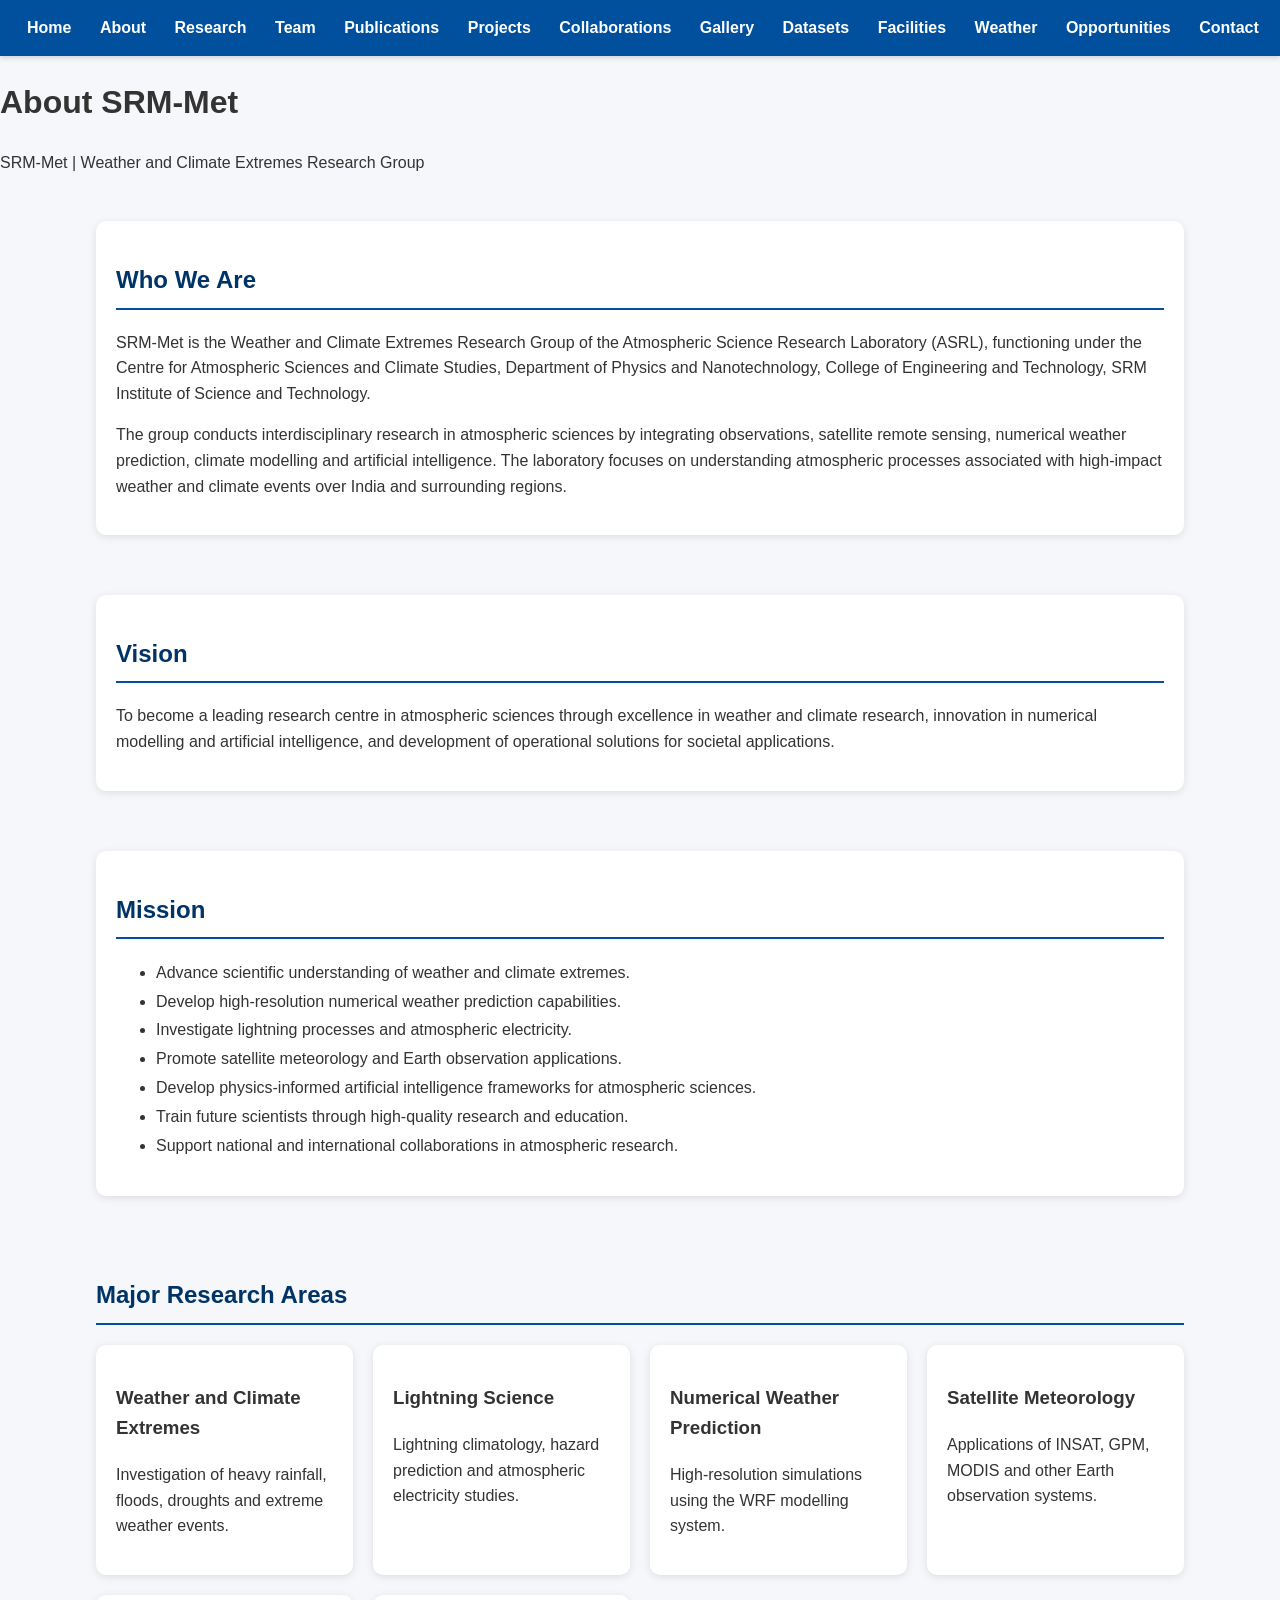
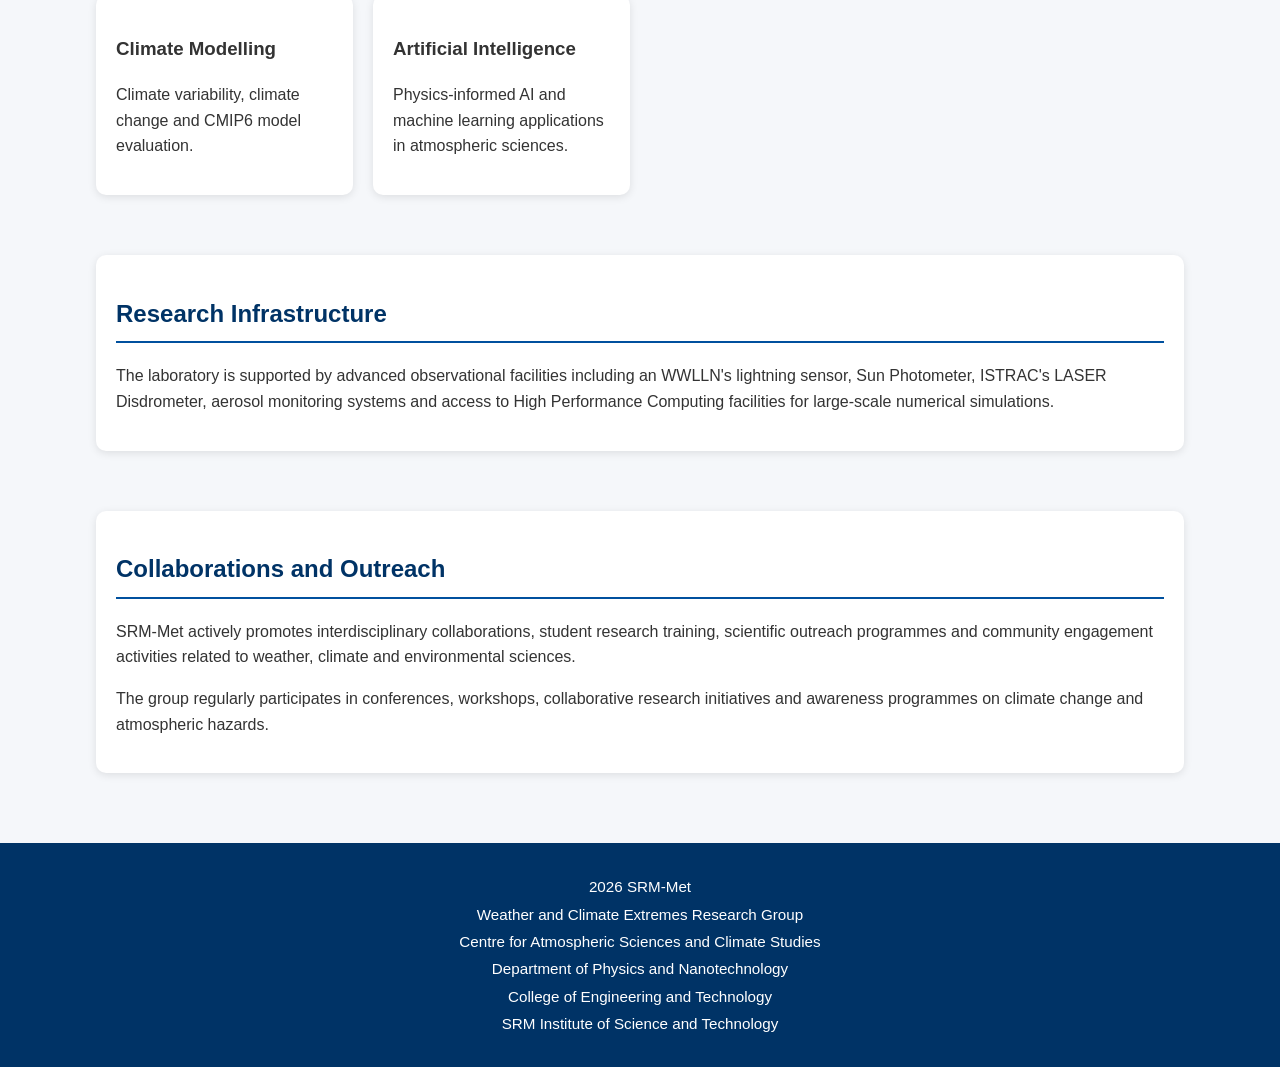
<file: about.html>
<!DOCTYPE html>

<html>

<head>

    <title>About - SRM-Met</title>

    <link rel="stylesheet" href="css/style.css">

    <link rel="icon" href="images/logo.png">

    <meta charset="UTF-8">

    <meta name="viewport" content="width=device-width, initial-scale=1.0">
<!-- Google tag (gtag.js) -->
<script async src="https://www.googletagmanager.com/gtag/js?id=G-F5K1TEDGQZ"></script>
<script>
  window.dataLayer = window.dataLayer || [];
  function gtag(){dataLayer.push(arguments);}
  gtag('js', new Date());

  gtag('config', 'G-F5K1TEDGQZ');
</script>
</head>

<body>

<nav>

    <a href="index.html">Home</a>
    <a href="about.html">About</a>
    <a href="research.html">Research</a>
    <a href="team.html">Team</a>
    <a href="publications.html">Publications</a>
    <a href="projects.html">Projects</a>
    <a href="collaborations.html">Collaborations</a>
    <a href="gallery.html">Gallery</a>
    <a href="datasets.html">Datasets</a>
    <a href="facilities.html">Facilities</a>
    <a href="weather.html">Weather</a>
    <a href="opportunities.html">Opportunities</a>
    <a href="contact.html">Contact</a>

</nav>

<header>

<h1>About SRM-Met</h1>

 <p>SRM-Met | Weather and Climate Extremes Research Group</p>
</header>

<div class="container">

<section class="section">

<div class="card">

<h2>Who We Are</h2>

<p>
SRM-Met is the Weather and Climate Extremes Research Group of the Atmospheric Science Research Laboratory (ASRL), functioning under the Centre for Atmospheric Sciences and Climate Studies, Department of Physics and Nanotechnology, College of Engineering and Technology, SRM Institute of Science and Technology.
</p>

<p>
The group conducts interdisciplinary research in atmospheric sciences by integrating observations, satellite remote sensing, numerical weather prediction, climate modelling and artificial intelligence. The laboratory focuses on understanding atmospheric processes associated with high-impact weather and climate events over India and surrounding regions.
</p>

</div>

</section>

<section class="section">

<div class="card">

<h2>Vision</h2>

<p>
To become a leading research centre in atmospheric sciences through excellence in weather and climate research, innovation in numerical modelling and artificial intelligence, and development of operational solutions for societal applications.
</p>

</div>

</section>

<section class="section">

<div class="card">

<h2>Mission</h2>

<ul>

<li>Advance scientific understanding of weather and climate extremes.</li>

<li>Develop high-resolution numerical weather prediction capabilities.</li>

<li>Investigate lightning processes and atmospheric electricity.</li>

<li>Promote satellite meteorology and Earth observation applications.</li>

<li>Develop physics-informed artificial intelligence frameworks for atmospheric sciences.</li>

<li>Train future scientists through high-quality research and education.</li>

<li>Support national and international collaborations in atmospheric research.</li>

</ul>

</div>

</section>

<section class="section">

<h2>Major Research Areas</h2>

<div class="grid">

<div class="card">
<h3>Weather and Climate Extremes</h3>
<p>Investigation of heavy rainfall, floods, droughts and extreme weather events.</p>
</div>

<div class="card">
<h3>Lightning Science</h3>
<p>Lightning climatology, hazard prediction and atmospheric electricity studies.</p>
</div>

<div class="card">
<h3>Numerical Weather Prediction</h3>
<p>High-resolution simulations using the WRF modelling system.</p>
</div>

<div class="card">
<h3>Satellite Meteorology</h3>
<p>Applications of INSAT, GPM, MODIS and other Earth observation systems.</p>
</div>

<div class="card">
<h3>Climate Modelling</h3>
<p>Climate variability, climate change and CMIP6 model evaluation.</p>
</div>

<div class="card">
<h3>Artificial Intelligence</h3>
<p>Physics-informed AI and machine learning applications in atmospheric sciences.</p>
</div>

</div>

</section>

<section class="section">

<div class="card">

<h2>Research Infrastructure</h2>

<p>
The laboratory is supported by advanced observational facilities including an WWLLN's lightning sensor, Sun Photometer, ISTRAC's LASER Disdrometer, aerosol monitoring systems and access to High Performance Computing facilities for large-scale numerical simulations.
</p>

</div>

</section>

<section class="section">

<div class="card">

<h2>Collaborations and Outreach</h2>

<p>
SRM-Met actively promotes interdisciplinary collaborations, student research training, scientific outreach programmes and community engagement activities related to weather, climate and environmental sciences.
</p>

<p>
The group regularly participates in conferences, workshops, collaborative research initiatives and awareness programmes on climate change and atmospheric hazards.
</p>

</div>

</section>

</div>

<footer>

2026 SRM-Met<br>

Weather and Climate Extremes Research Group<br>

Centre for Atmospheric Sciences and Climate Studies<br>

Department of Physics and Nanotechnology<br>

College of Engineering and Technology<br>

SRM Institute of Science and Technology

</footer>

</body>

</html>
</file>
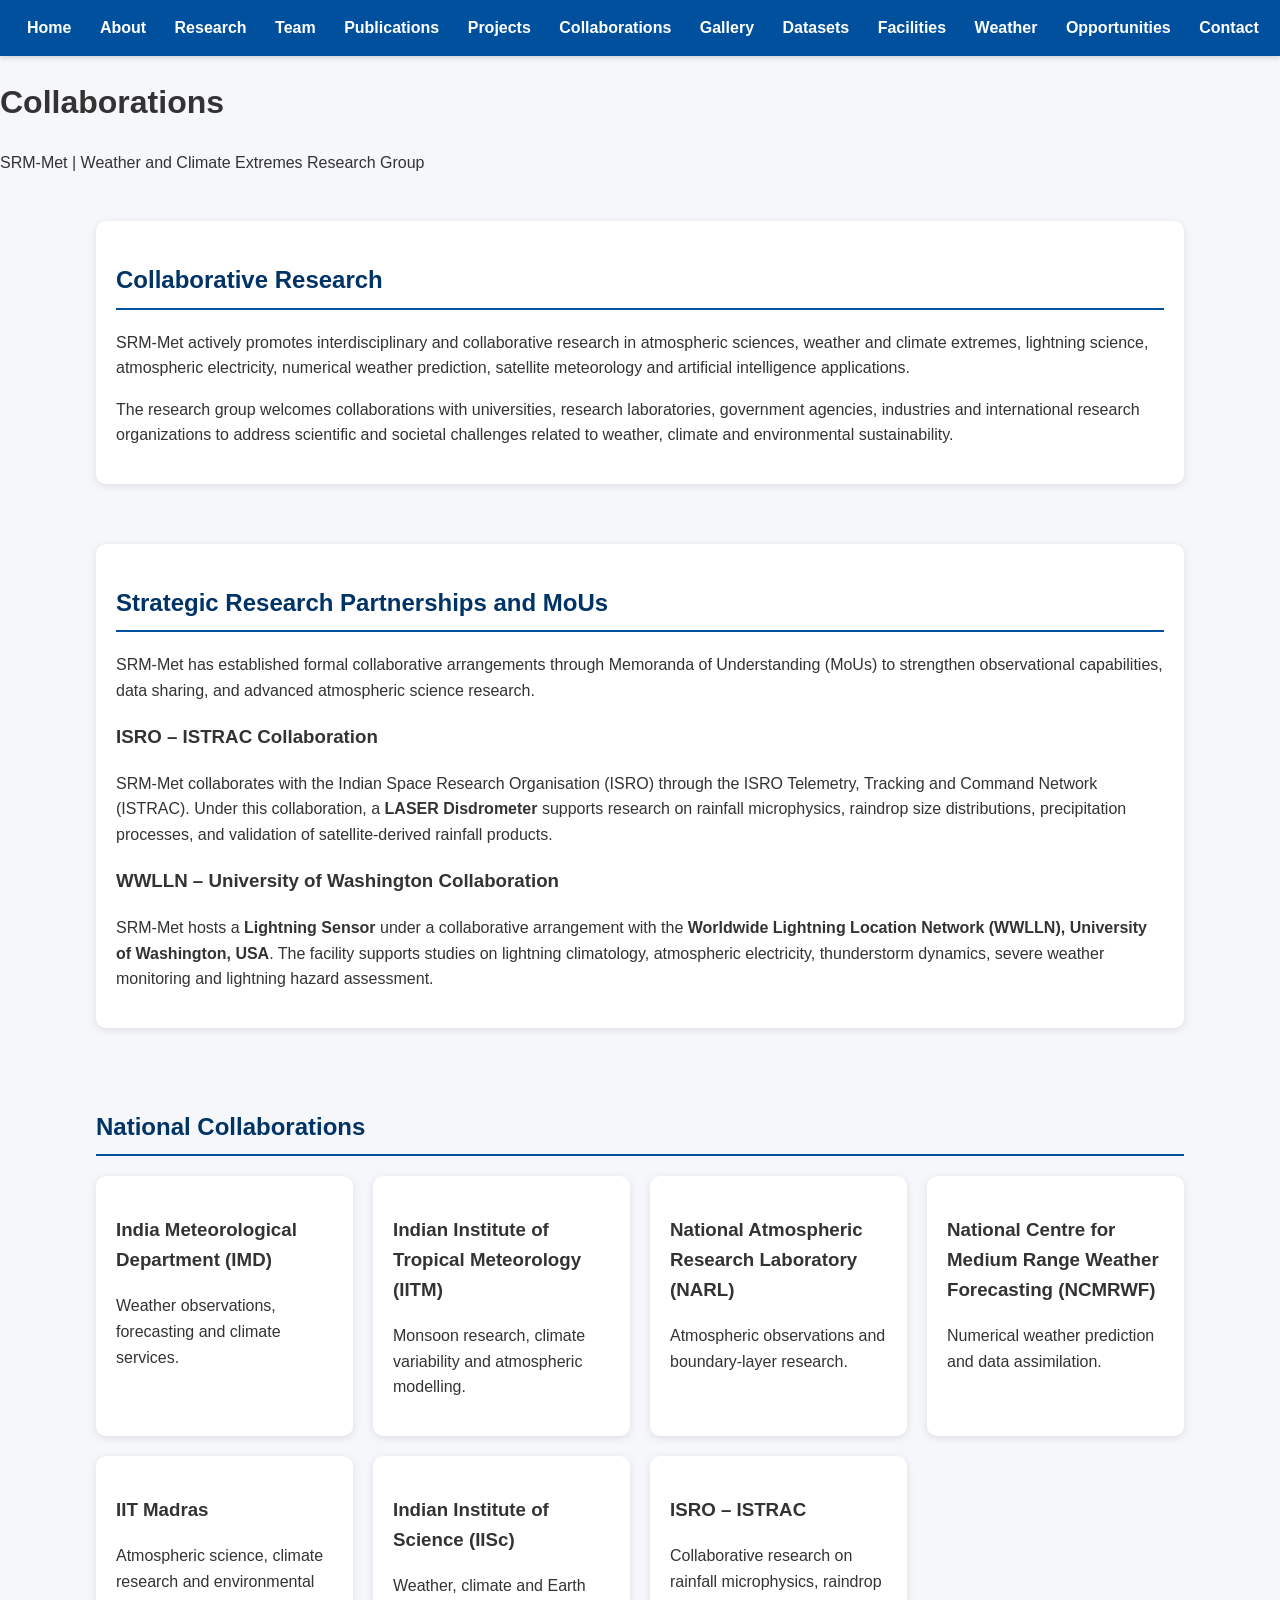
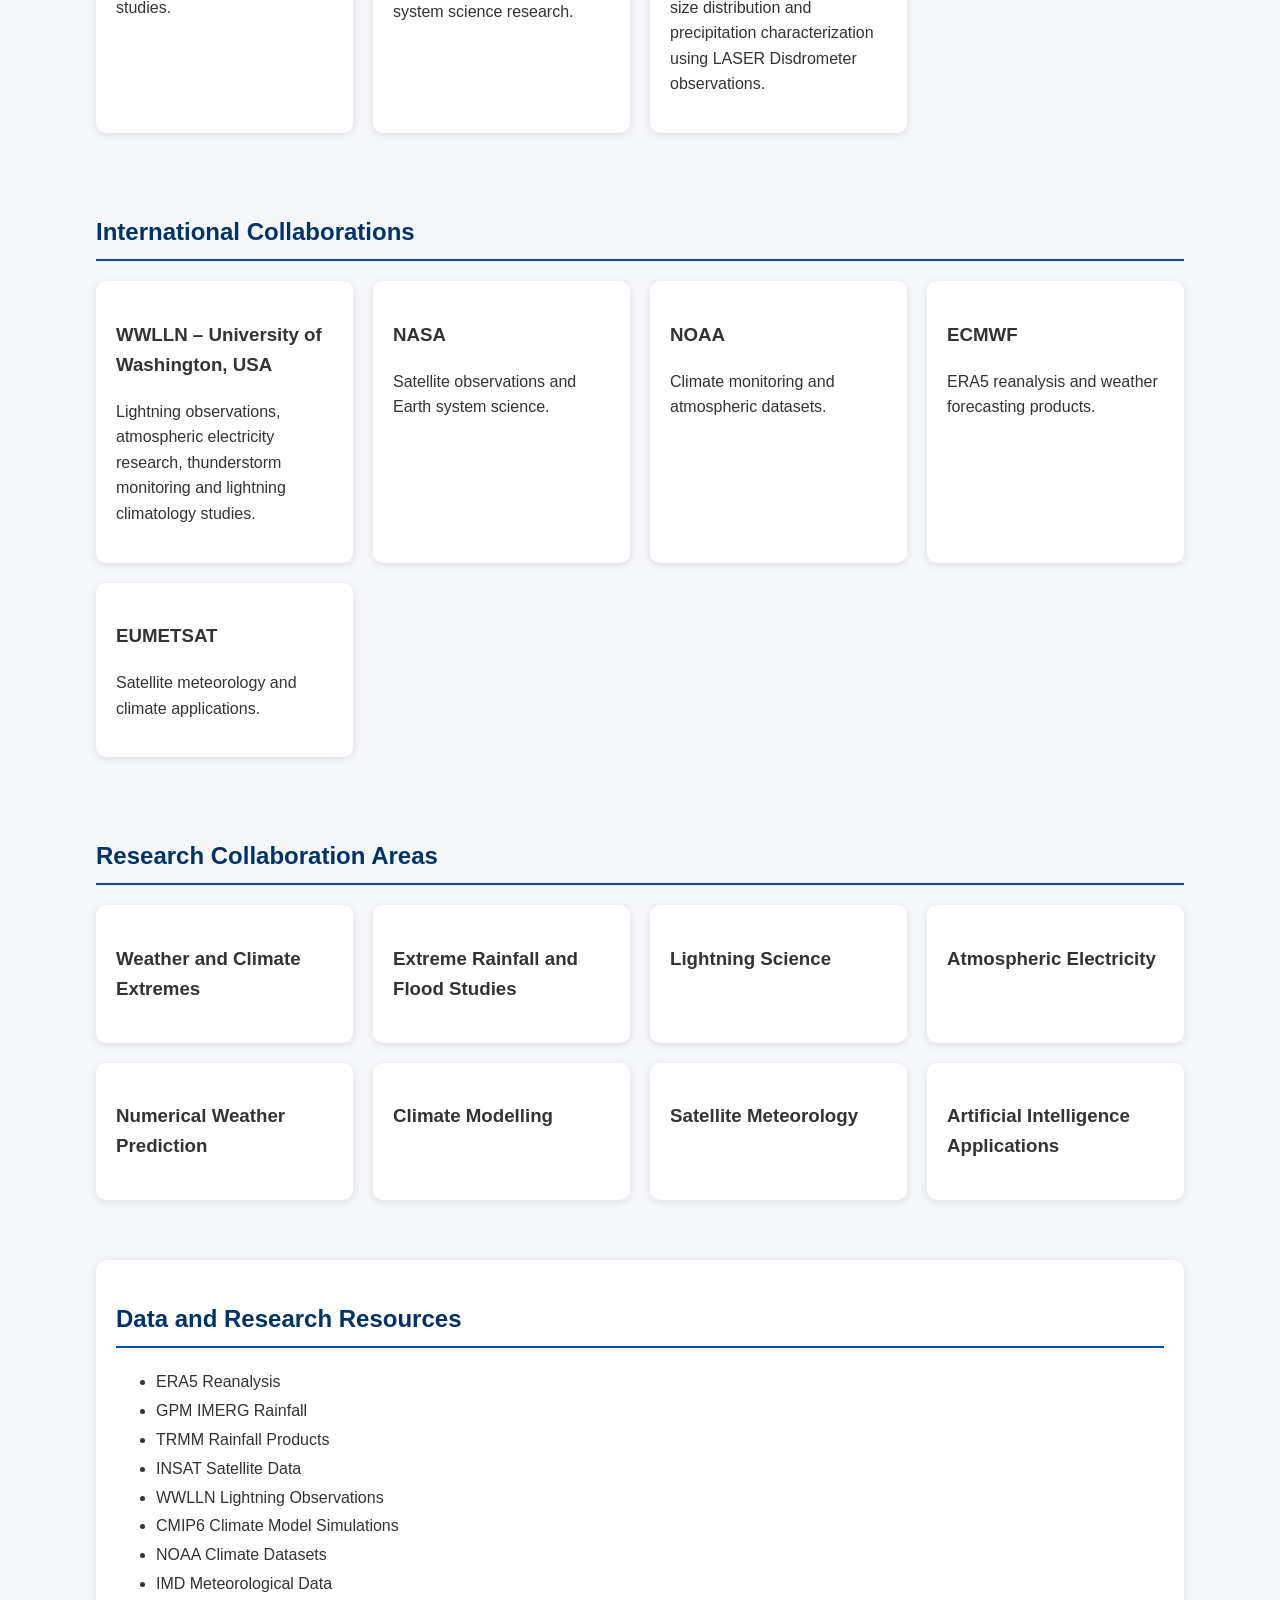
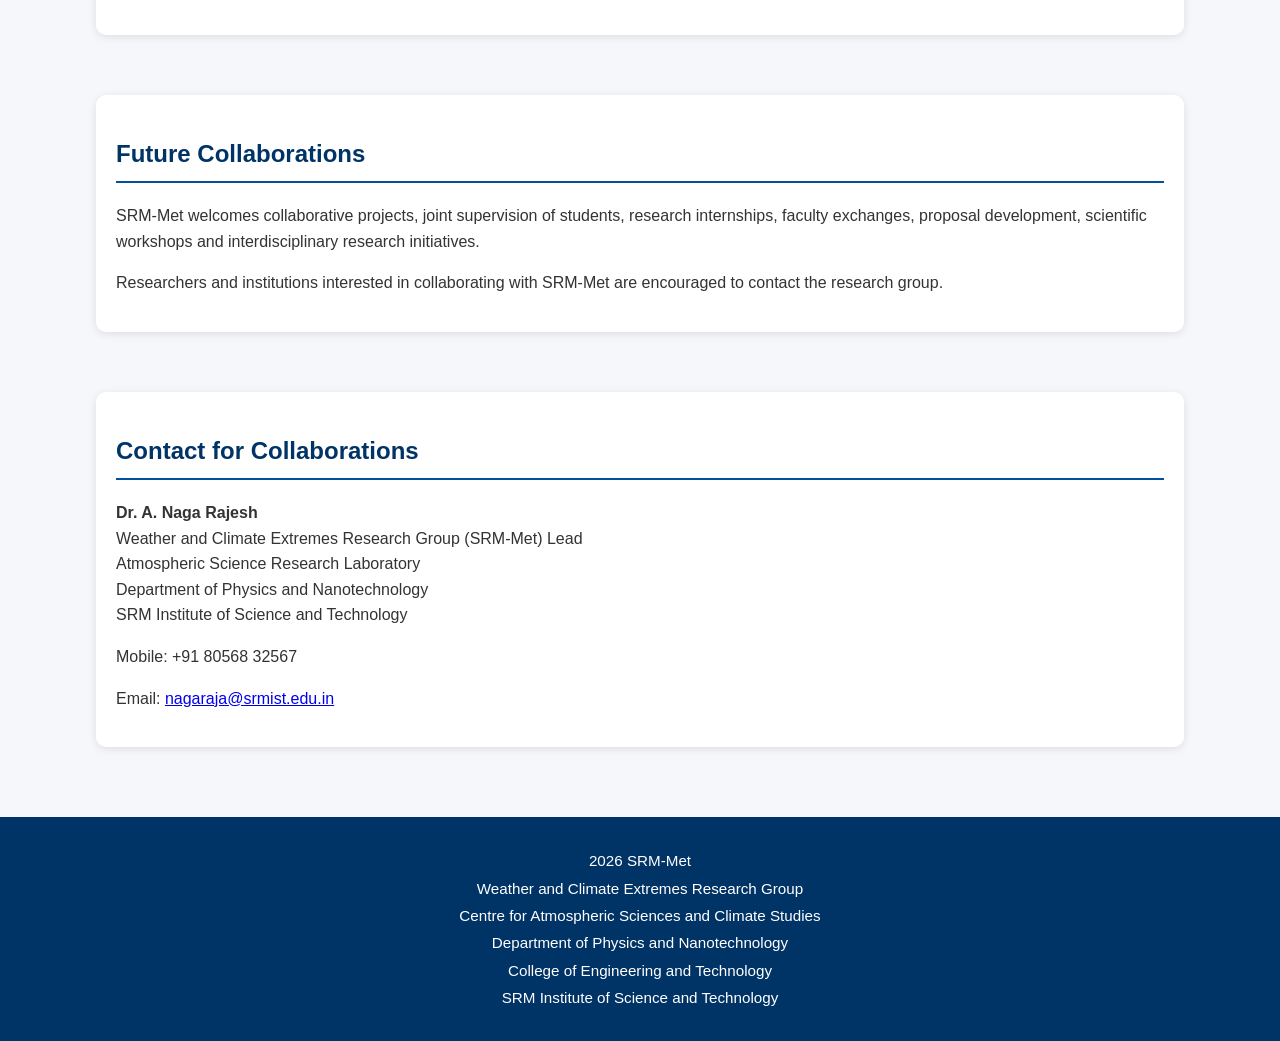
<file: collaborations.html>
<!DOCTYPE html>

<html>

<head>

    <title>Collaborations - SRM-Met</title>

    <link rel="stylesheet" href="css/style.css">

    <link rel="icon" href="images/logo.png">

    <meta charset="UTF-8">

    <meta name="viewport" content="width=device-width, initial-scale=1.0">
<!-- Google tag (gtag.js) -->
<script async src="https://www.googletagmanager.com/gtag/js?id=G-F5K1TEDGQZ"></script>
<script>
  window.dataLayer = window.dataLayer || [];
  function gtag(){dataLayer.push(arguments);}
  gtag('js', new Date());

  gtag('config', 'G-F5K1TEDGQZ');
</script>
</head>

<body>

<nav>

    <a href="index.html">Home</a>
    <a href="about.html">About</a>
    <a href="research.html">Research</a>
    <a href="team.html">Team</a>
    <a href="publications.html">Publications</a>
    <a href="projects.html">Projects</a>
    <a href="collaborations.html">Collaborations</a>
    <a href="gallery.html">Gallery</a>
    <a href="datasets.html">Datasets</a>
    <a href="facilities.html">Facilities</a>
    <a href="weather.html">Weather</a>
    <a href="opportunities.html">Opportunities</a>
    <a href="contact.html">Contact</a>

</nav>

<header>

<h1>Collaborations</h1>

<p>SRM-Met | Weather and Climate Extremes Research Group</p>

</header>

<div class="container">

<section class="section">

<div class="card">

<h2>Collaborative Research</h2>

<p>
SRM-Met actively promotes interdisciplinary and collaborative research in atmospheric sciences, weather and climate extremes, lightning science, atmospheric electricity, numerical weather prediction, satellite meteorology and artificial intelligence applications.
</p>

<p>
The research group welcomes collaborations with universities, research laboratories, government agencies, industries and international research organizations to address scientific and societal challenges related to weather, climate and environmental sustainability.
</p>

</div>

</section>

<section class="section">

<div class="card">

<h2>Strategic Research Partnerships and MoUs</h2>

<p>
SRM-Met has established formal collaborative arrangements through Memoranda of Understanding (MoUs) to strengthen observational capabilities, data sharing, and advanced atmospheric science research.
</p>

<h3>ISRO – ISTRAC Collaboration</h3>

<p>
SRM-Met collaborates with the Indian Space Research Organisation (ISRO) through the ISRO Telemetry, Tracking and Command Network (ISTRAC). Under this collaboration, a <strong>LASER Disdrometer</strong> supports research on rainfall microphysics, raindrop size distributions, precipitation processes, and validation of satellite-derived rainfall products.
</p>

<h3>WWLLN – University of Washington Collaboration</h3>

<p>
SRM-Met hosts a <strong>Lightning Sensor</strong> under a collaborative arrangement with the <strong>Worldwide Lightning Location Network (WWLLN), University of Washington, USA</strong>. The facility supports studies on lightning climatology, atmospheric electricity, thunderstorm dynamics, severe weather monitoring and lightning hazard assessment.
</p>

</div>

</section>
</section>

<section class="section">

<h2>National Collaborations</h2>

<div class="grid">

<div class="card">
<h3>India Meteorological Department (IMD)</h3>
<p>Weather observations, forecasting and climate services.</p>
</div>

<div class="card">
<h3>Indian Institute of Tropical Meteorology (IITM)</h3>
<p>Monsoon research, climate variability and atmospheric modelling.</p>
</div>

<div class="card">
<h3>National Atmospheric Research Laboratory (NARL)</h3>
<p>Atmospheric observations and boundary-layer research.</p>
</div>

<div class="card">
<h3>National Centre for Medium Range Weather Forecasting (NCMRWF)</h3>
<p>Numerical weather prediction and data assimilation.</p>
</div>

<div class="card">
<h3>IIT Madras</h3>
<p>Atmospheric science, climate research and environmental studies.</p>
</div>

<div class="card">
<h3>Indian Institute of Science (IISc)</h3>
<p>Weather, climate and Earth system science research.</p>
</div>

<div class="card">
<h3>ISRO – ISTRAC</h3>
<p>
Collaborative research on rainfall microphysics, raindrop size distribution and precipitation characterization using LASER Disdrometer observations.
</p>
</div>
    
</div>

</section>

<section class="section">

<h2>International Collaborations</h2>

<div class="grid">

<div class="card">
<h3>WWLLN – University of Washington, USA</h3>
<p>
Lightning observations, atmospheric electricity research, thunderstorm monitoring and lightning climatology studies.
</p>
</div>

<div class="card">
<h3>NASA</h3>
<p>Satellite observations and Earth system science.</p>
</div>

<div class="card">
<h3>NOAA</h3>
<p>Climate monitoring and atmospheric datasets.</p>
</div>

<div class="card">
<h3>ECMWF</h3>
<p>ERA5 reanalysis and weather forecasting products.</p>
</div>

<div class="card">
<h3>EUMETSAT</h3>
<p>Satellite meteorology and climate applications.</p>
</div>

</div>

</section>

<section class="section">

<h2>Research Collaboration Areas</h2>

<div class="grid">

<div class="card">
<h3>Weather and Climate Extremes</h3>
</div>

<div class="card">
<h3>Extreme Rainfall and Flood Studies</h3>
</div>

<div class="card">
<h3>Lightning Science</h3>
</div>

<div class="card">
<h3>Atmospheric Electricity</h3>
</div>

<div class="card">
<h3>Numerical Weather Prediction</h3>
</div>

<div class="card">
<h3>Climate Modelling</h3>
</div>

<div class="card">
<h3>Satellite Meteorology</h3>
</div>

<div class="card">
<h3>Artificial Intelligence Applications</h3>
</div>

</div>

</section>

<section class="section">

<div class="card">

<h2>Data and Research Resources</h2>

<ul>

<li>ERA5 Reanalysis</li>

<li>GPM IMERG Rainfall</li>

<li>TRMM Rainfall Products</li>

<li>INSAT Satellite Data</li>

<li>WWLLN Lightning Observations</li>

<li>CMIP6 Climate Model Simulations</li>

<li>NOAA Climate Datasets</li>

<li>IMD Meteorological Data</li>

</ul>

</div>

</section>

<section class="section">

<div class="card">

<h2>Future Collaborations</h2>

<p>
SRM-Met welcomes collaborative projects, joint supervision of students, research internships, faculty exchanges, proposal development, scientific workshops and interdisciplinary research initiatives.
</p>

<p>
Researchers and institutions interested in collaborating with SRM-Met are encouraged to contact the research group.
</p>

</div>

</section>

<section class="section">

<div class="card">

<h2>Contact for Collaborations</h2>

<p>

<strong>Dr. A. Naga Rajesh</strong><br>
Weather and Climate Extremes Research Group (SRM-Met) Lead<br>
Atmospheric Science Research Laboratory<br>
Department of Physics and Nanotechnology<br>
SRM Institute of Science and Technology

</p>

<p>
Mobile: +91 80568 32567
</p>

<p>
Email:
<a href="mailto:nagaraja@srmist.edu.in">
nagaraja@srmist.edu.in
</a>
</p>
</div>

</section>

</div>

<footer>

2026 SRM-Met<br>

Weather and Climate Extremes Research Group<br>

Centre for Atmospheric Sciences and Climate Studies<br>

Department of Physics and Nanotechnology<br>

College of Engineering and Technology<br>

SRM Institute of Science and Technology

</footer>

</body>

</html>
</file>
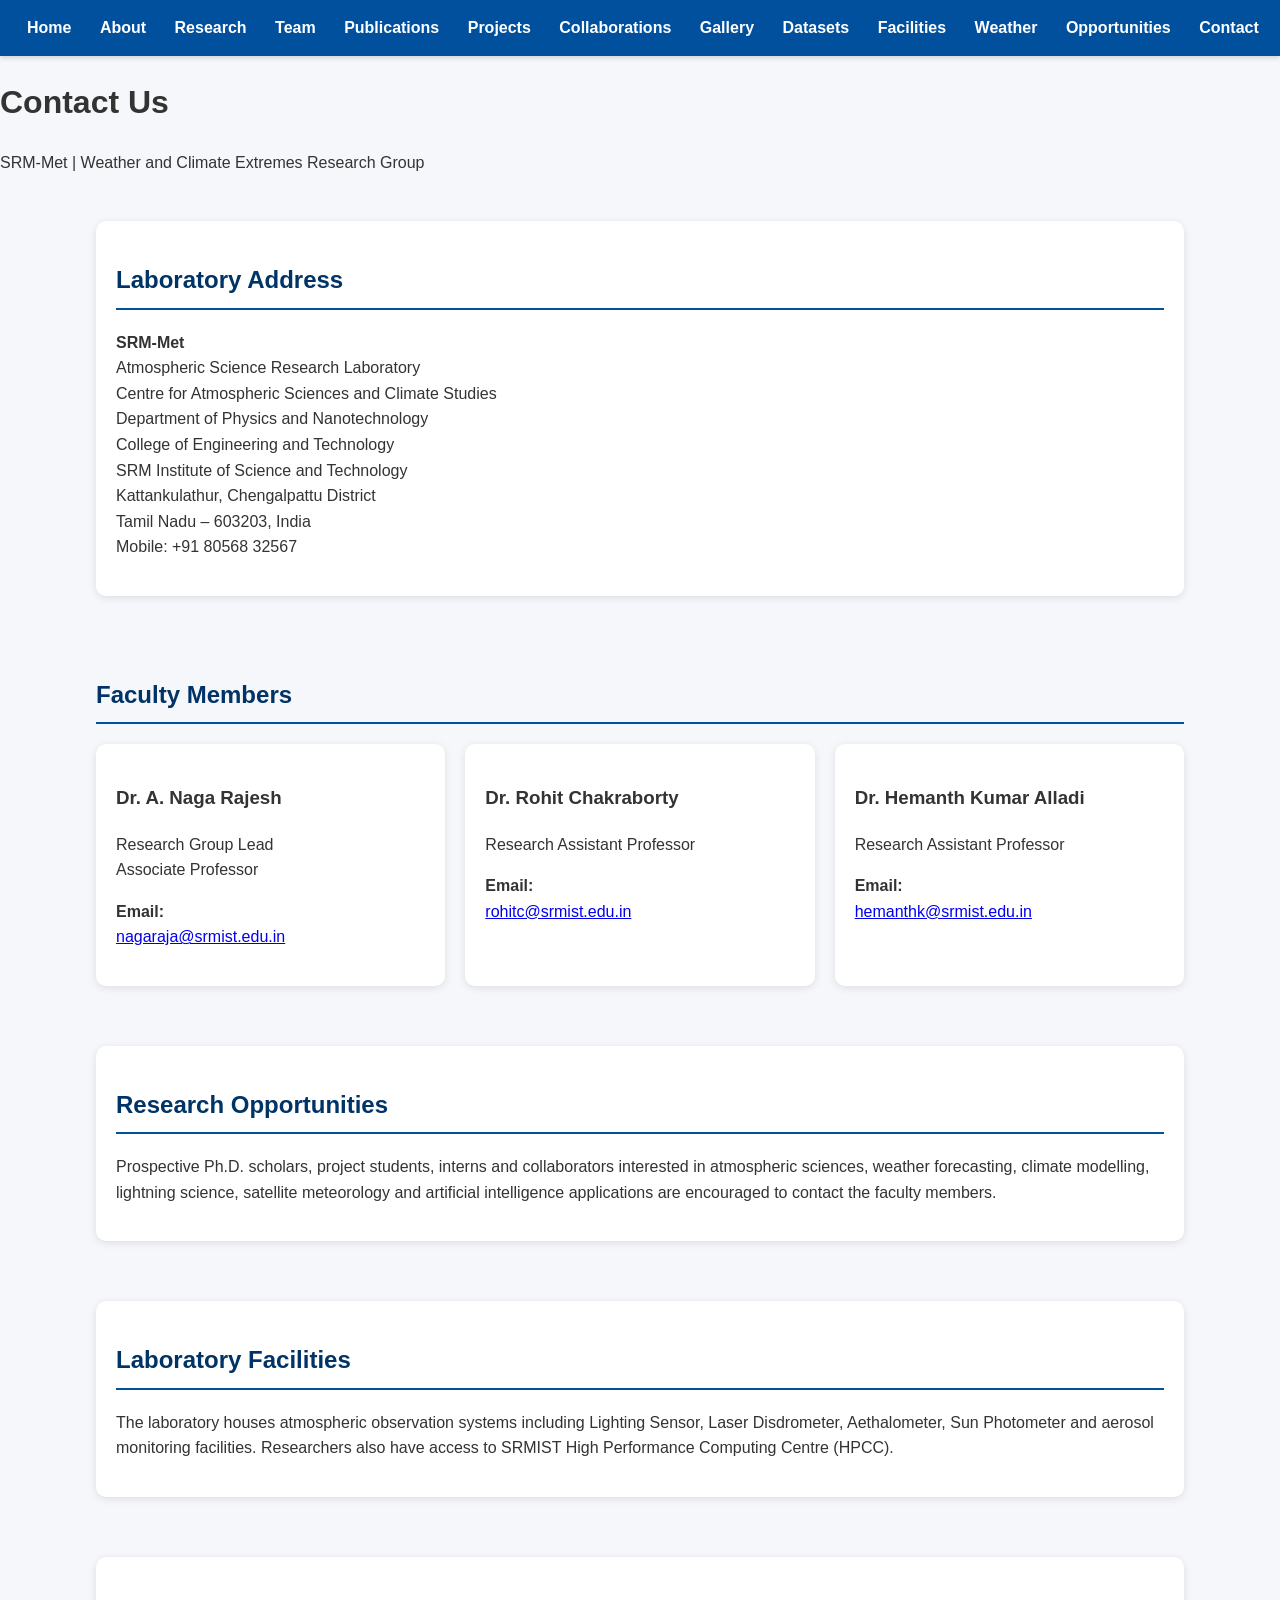
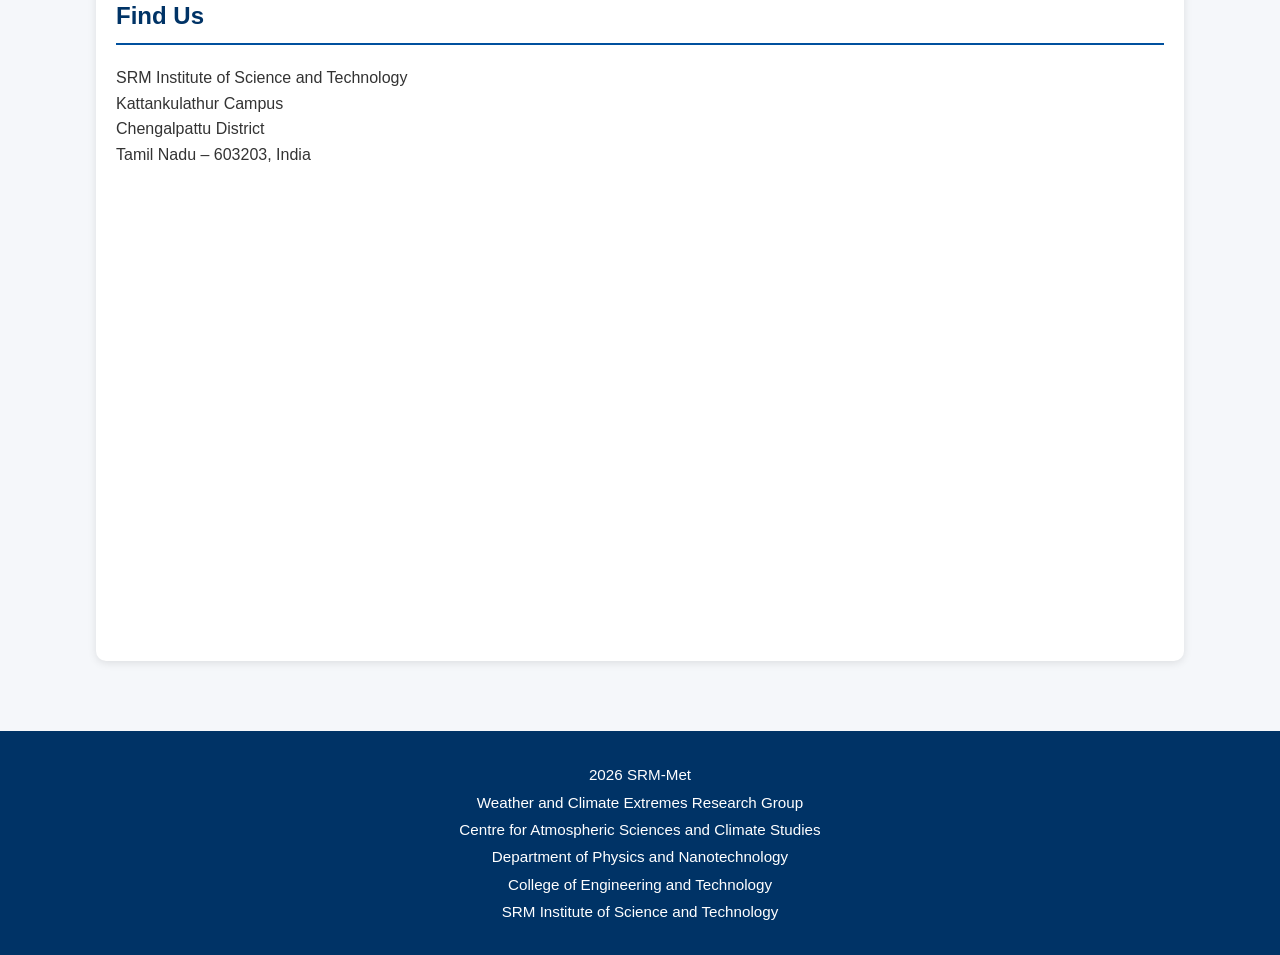
<file: contact.html>
<!DOCTYPE html>

<html>

<head>


<title>Contact - SRM-Met</title>

<link rel="stylesheet" href="css/style.css">

<link rel="icon" href="images/logo.png">

<meta charset="UTF-8">

<meta name="viewport" content="width=device-width, initial-scale=1.0">
<!-- Google tag (gtag.js) -->
<script async src="https://www.googletagmanager.com/gtag/js?id=G-F5K1TEDGQZ"></script>
<script>
  window.dataLayer = window.dataLayer || [];
  function gtag(){dataLayer.push(arguments);}
  gtag('js', new Date());

  gtag('config', 'G-F5K1TEDGQZ');
</script>
</head>

<body>

<nav>

<a href="index.html">Home</a>
<a href="about.html">About</a>
<a href="research.html">Research</a>
<a href="team.html">Team</a>
<a href="publications.html">Publications</a>
<a href="projects.html">Projects</a>
<a href="collaborations.html">Collaborations</a>
<a href="gallery.html">Gallery</a>
<a href="datasets.html">Datasets</a>
<a href="facilities.html">Facilities</a>
<a href="weather.html">Weather</a>
<a href="opportunities.html">Opportunities</a>
<a href="contact.html">Contact</a>


</nav>

<header>

<h1>Contact Us</h1>

<p>SRM-Met | Weather and Climate Extremes Research Group</p>
</header>

<div class="container">

<section class="section">

<div class="card">

<h2>Laboratory Address</h2>

<p>

<strong>SRM-Met</strong><br>

Atmospheric Science Research Laboratory<br>

Centre for Atmospheric Sciences and Climate Studies<br>

Department of Physics and Nanotechnology<br>

College of Engineering and Technology<br>

SRM Institute of Science and Technology<br>

Kattankulathur, Chengalpattu District<br>

Tamil Nadu – 603203, India<br>
Mobile: +91 80568 32567

</p>

</div>

</section>

<section class="section">

<h2>Faculty Members</h2>

<div class="grid">

<div class="card">

<h3>Dr. A. Naga Rajesh</h3>

<p>
Research Group Lead<br>
Associate Professor
</p>

<p>

<strong>Email:</strong><br>

<a href="mailto:nagaraja@srmist.edu.in">
nagaraja@srmist.edu.in
</a>

</p>

</div>

<div class="card">

<h3>Dr. Rohit Chakraborty</h3>

<p>
Research Assistant Professor
</p>
<p>

<strong>Email:</strong><br>

<a href="mailto:rohitc@srmist.edu.in">
rohitc@srmist.edu.in
</a>

</p>

</div>

<div class="card">

<h3>Dr. Hemanth Kumar Alladi</h3>

<p>
Research Assistant Professor
</p>
<p>

<strong>Email:</strong><br>

<a href="mailto:hemanthk@srmist.edu.in">
hemanthk@srmist.edu.in
</a>

</p>
</div>

</div>

</section>

<section class="section">

<div class="card">

<h2>Research Opportunities</h2>

<p>

Prospective Ph.D. scholars, project students, interns and collaborators interested in atmospheric sciences, weather forecasting, climate modelling, lightning science, satellite meteorology and artificial intelligence applications are encouraged to contact the faculty members.

</p>

</div>

</section>

<section class="section">

<div class="card">

<h2>Laboratory Facilities</h2>

<p>

The laboratory houses atmospheric observation systems including Lighting Sensor, Laser Disdrometer, Aethalometer, Sun Photometer and aerosol monitoring facilities. Researchers also have access to SRMIST High Performance Computing Centre (HPCC).

</p>

</div>

</section>

<section class="section">

<div class="card">

<h2>Find Us</h2>

<p>

SRM Institute of Science and Technology<br>

Kattankulathur Campus<br>

Chengalpattu District<br>

Tamil Nadu – 603203, India

</p>

<iframe
src="https://www.google.com/maps?q=SRM%20Institute%20of%20Science%20and%20Technology%20Kattankulathur&output=embed"
width="100%"
height="450"
style="border:0;"
allowfullscreen=""
loading="lazy">
</iframe>

</div>

</section>

</div>

<footer>

2026 SRM-Met<br>

Weather and Climate Extremes Research Group<br>

Centre for Atmospheric Sciences and Climate Studies<br>

Department of Physics and Nanotechnology<br>

College of Engineering and Technology<br>

SRM Institute of Science and Technology

</footer>

</body>

</html>
</file>
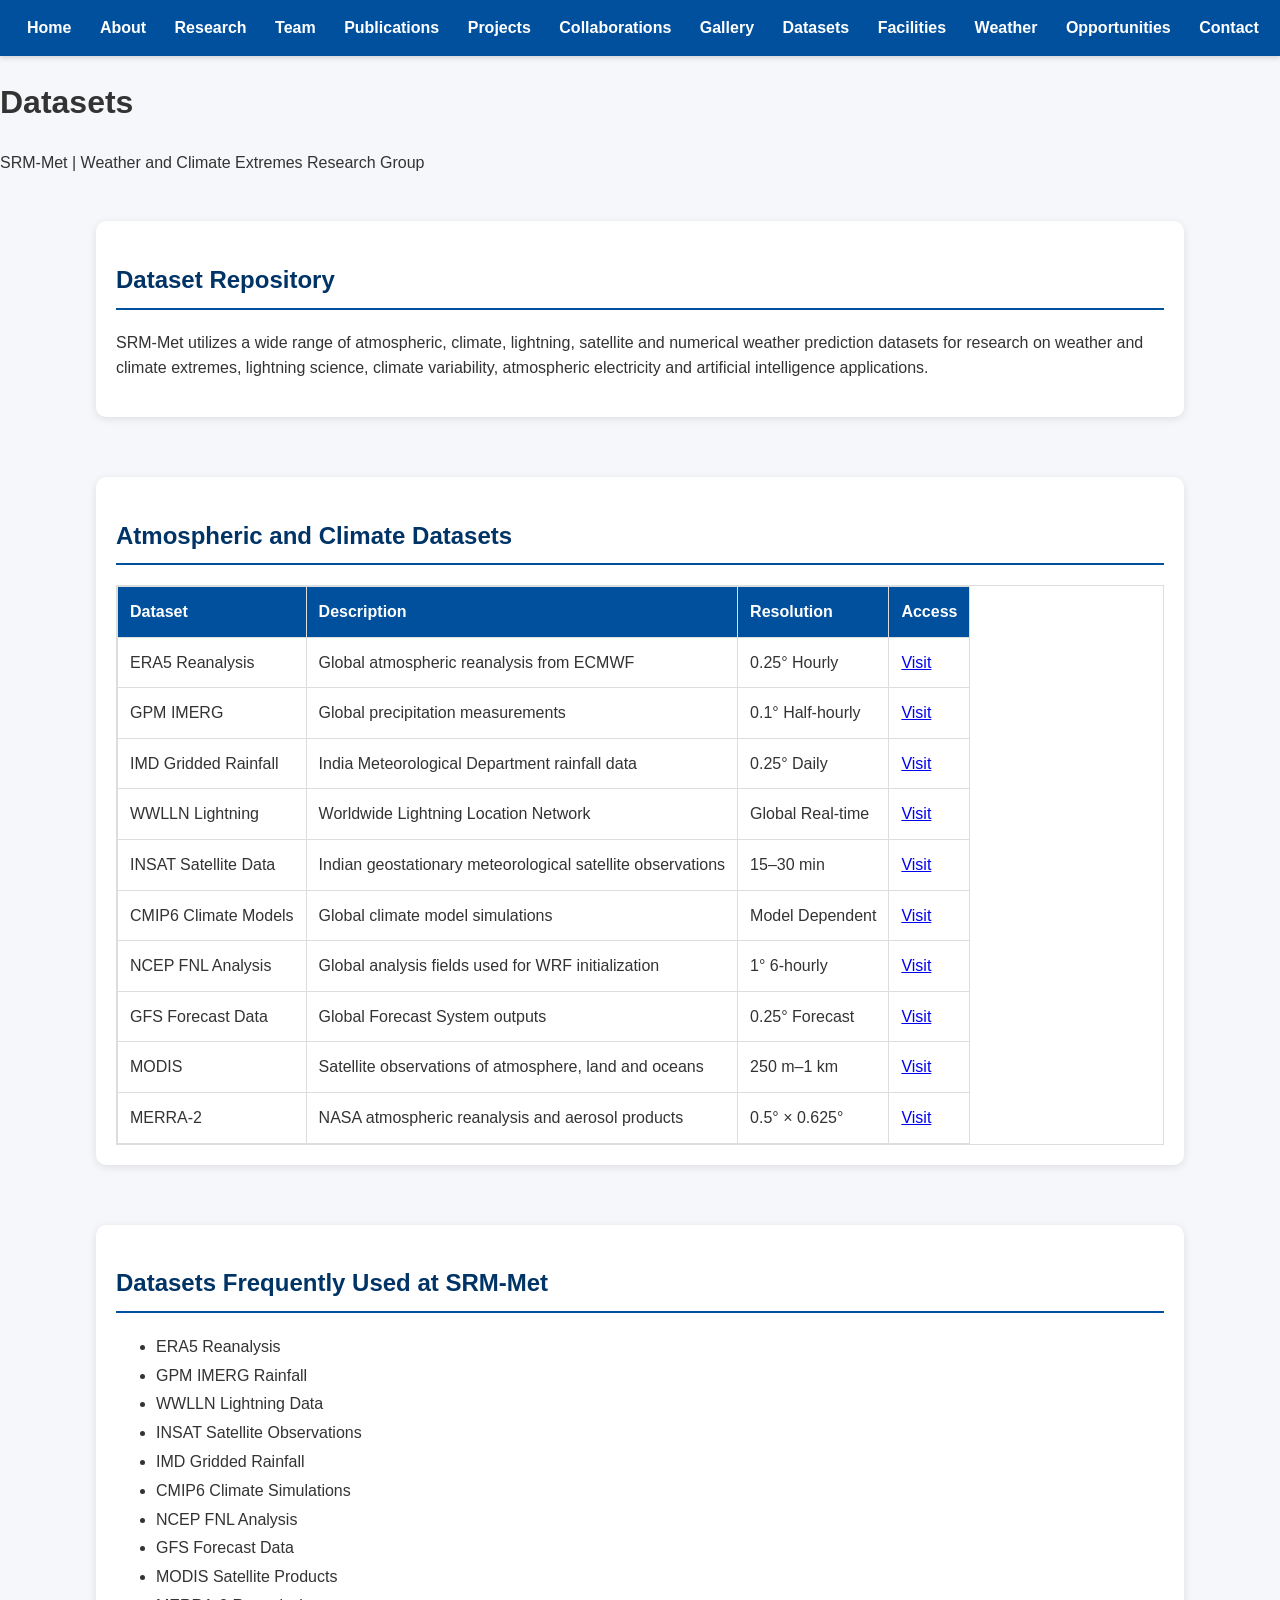
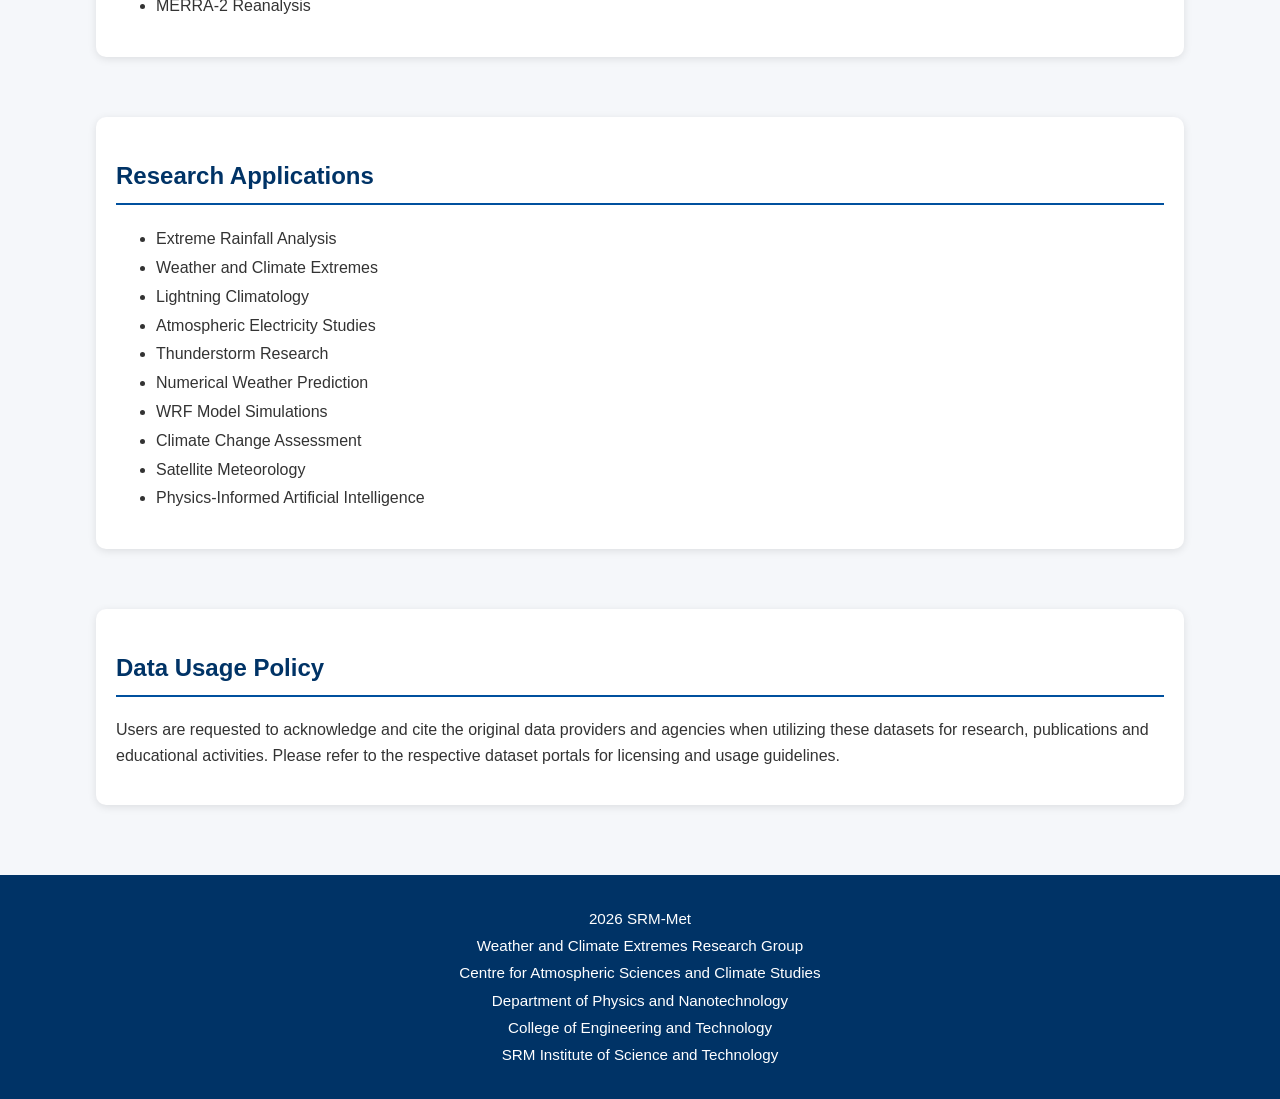
<file: datasets.html>
<!DOCTYPE html>

<html>

<head>

    <title>Datasets - SRM-Met</title>

    <link rel="stylesheet" href="css/style.css">

    <link rel="icon" href="images/logo.png">

    <meta charset="UTF-8">

    <meta name="viewport" content="width=device-width, initial-scale=1.0">
<!-- Google tag (gtag.js) -->
<script async src="https://www.googletagmanager.com/gtag/js?id=G-F5K1TEDGQZ"></script>
<script>
  window.dataLayer = window.dataLayer || [];
  function gtag(){dataLayer.push(arguments);}
  gtag('js', new Date());

  gtag('config', 'G-F5K1TEDGQZ');
</script>
</head>

<body>

<nav>

    <a href="index.html">Home</a>
    <a href="about.html">About</a>
    <a href="research.html">Research</a>
    <a href="team.html">Team</a>
    <a href="publications.html">Publications</a>
    <a href="projects.html">Projects</a>
    <a href="collaborations.html">Collaborations</a>
    <a href="gallery.html">Gallery</a>
    <a href="datasets.html">Datasets</a>
    <a href="facilities.html">Facilities</a>
    <a href="weather.html">Weather</a>
    <a href="opportunities.html">Opportunities</a>
    <a href="contact.html">Contact</a>

</nav>

<header>

    <h1>Datasets</h1>

    <p>SRM-Met | Weather and Climate Extremes Research Group</p>

</header>

<div class="container">

<section class="section">

<div class="card">

<h2>Dataset Repository</h2>

<p>
SRM-Met utilizes a wide range of atmospheric, climate, lightning, satellite and numerical weather prediction datasets for research on weather and climate extremes, lightning science, climate variability, atmospheric electricity and artificial intelligence applications.
</p>

</div>

</section>

<section class="section">

<div class="card">

<h2>Atmospheric and Climate Datasets</h2>

<table>

<tr>
<th>Dataset</th>
<th>Description</th>
<th>Resolution</th>
<th>Access</th>
</tr>

<tr>
<td>ERA5 Reanalysis</td>
<td>Global atmospheric reanalysis from ECMWF</td>
<td>0.25° Hourly</td>
<td><a href="https://cds.climate.copernicus.eu/" target="_blank">Visit</a></td>
</tr>

<tr>
<td>GPM IMERG</td>
<td>Global precipitation measurements</td>
<td>0.1° Half-hourly</td>
<td><a href="https://gpm.nasa.gov/data/imerg" target="_blank">Visit</a></td>
</tr>

<tr>
<td>IMD Gridded Rainfall</td>
<td>India Meteorological Department rainfall data</td>
<td>0.25° Daily</td>
<td><a href="https://imdpune.gov.in/" target="_blank">Visit</a></td>
</tr>

<tr>
<td>WWLLN Lightning</td>
<td>Worldwide Lightning Location Network</td>
<td>Global Real-time</td>
<td><a href="https://wwlln.net/" target="_blank">Visit</a></td>
</tr>

<tr>
<td>INSAT Satellite Data</td>
<td>Indian geostationary meteorological satellite observations</td>
<td>15–30 min</td>
<td><a href="https://www.mosdac.gov.in/" target="_blank">Visit</a></td>
</tr>

<tr>
<td>CMIP6 Climate Models</td>
<td>Global climate model simulations</td>
<td>Model Dependent</td>
<td><a href="https://esgf-node.llnl.gov/search/cmip6/" target="_blank">Visit</a></td>
</tr>

<tr>
<td>NCEP FNL Analysis</td>
<td>Global analysis fields used for WRF initialization</td>
<td>1° 6-hourly</td>
<td><a href="https://rda.ucar.edu/datasets/ds083.2/" target="_blank">Visit</a></td>
</tr>

<tr>
<td>GFS Forecast Data</td>
<td>Global Forecast System outputs</td>
<td>0.25° Forecast</td>
<td><a href="https://www.ncei.noaa.gov/products/weather-climate-models/global-forecast" target="_blank">Visit</a></td>
</tr>

<tr>
<td>MODIS</td>
<td>Satellite observations of atmosphere, land and oceans</td>
<td>250 m–1 km</td>
<td><a href="https://modis.gsfc.nasa.gov/data/" target="_blank">Visit</a></td>
</tr>

<tr>
<td>MERRA-2</td>
<td>NASA atmospheric reanalysis and aerosol products</td>
<td>0.5° × 0.625°</td>
<td><a href="https://disc.gsfc.nasa.gov/" target="_blank">Visit</a></td>
</tr>

</table>

</div>

</section>

<section class="section">

<div class="card">

<h2>Datasets Frequently Used at SRM-Met</h2>

<ul>

<li>ERA5 Reanalysis</li>

<li>GPM IMERG Rainfall</li>

<li>WWLLN Lightning Data</li>

<li>INSAT Satellite Observations</li>

<li>IMD Gridded Rainfall</li>

<li>CMIP6 Climate Simulations</li>

<li>NCEP FNL Analysis</li>

<li>GFS Forecast Data</li>

<li>MODIS Satellite Products</li>

<li>MERRA-2 Reanalysis</li>

</ul>

</div>

</section>

<section class="section">

<div class="card">

<h2>Research Applications</h2>

<ul>

<li>Extreme Rainfall Analysis</li>

<li>Weather and Climate Extremes</li>

<li>Lightning Climatology</li>

<li>Atmospheric Electricity Studies</li>

<li>Thunderstorm Research</li>

<li>Numerical Weather Prediction</li>

<li>WRF Model Simulations</li>

<li>Climate Change Assessment</li>

<li>Satellite Meteorology</li>

<li>Physics-Informed Artificial Intelligence</li>

</ul>

</div>

</section>

<section class="section">

<div class="card">

<h2>Data Usage Policy</h2>

<p>
Users are requested to acknowledge and cite the original data providers and agencies when utilizing these datasets for research, publications and educational activities. Please refer to the respective dataset portals for licensing and usage guidelines.
</p>

</div>

</section>

</div>

<footer>

2026 SRM-Met<br>

Weather and Climate Extremes Research Group<br>

Centre for Atmospheric Sciences and Climate Studies<br>

Department of Physics and Nanotechnology<br>

College of Engineering and Technology<br>

SRM Institute of Science and Technology

</footer>

</body>

</html>
</file>
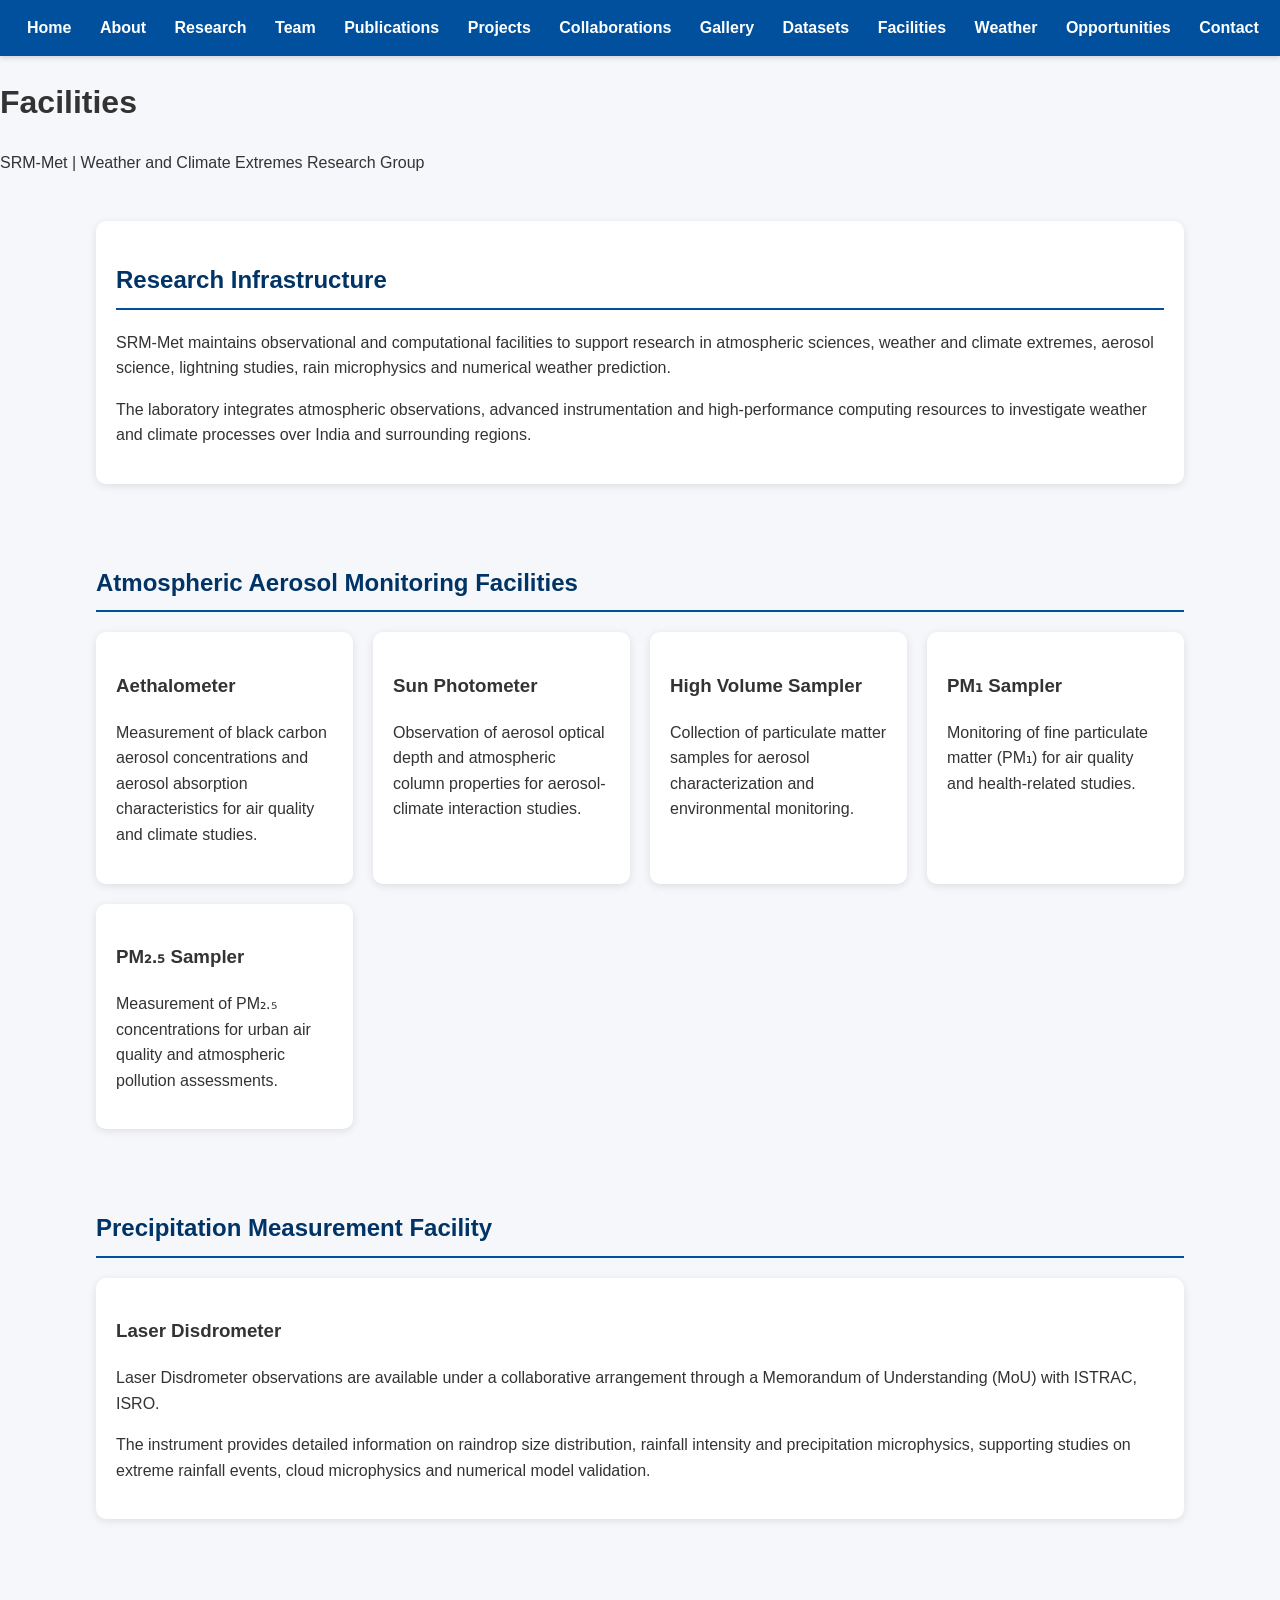
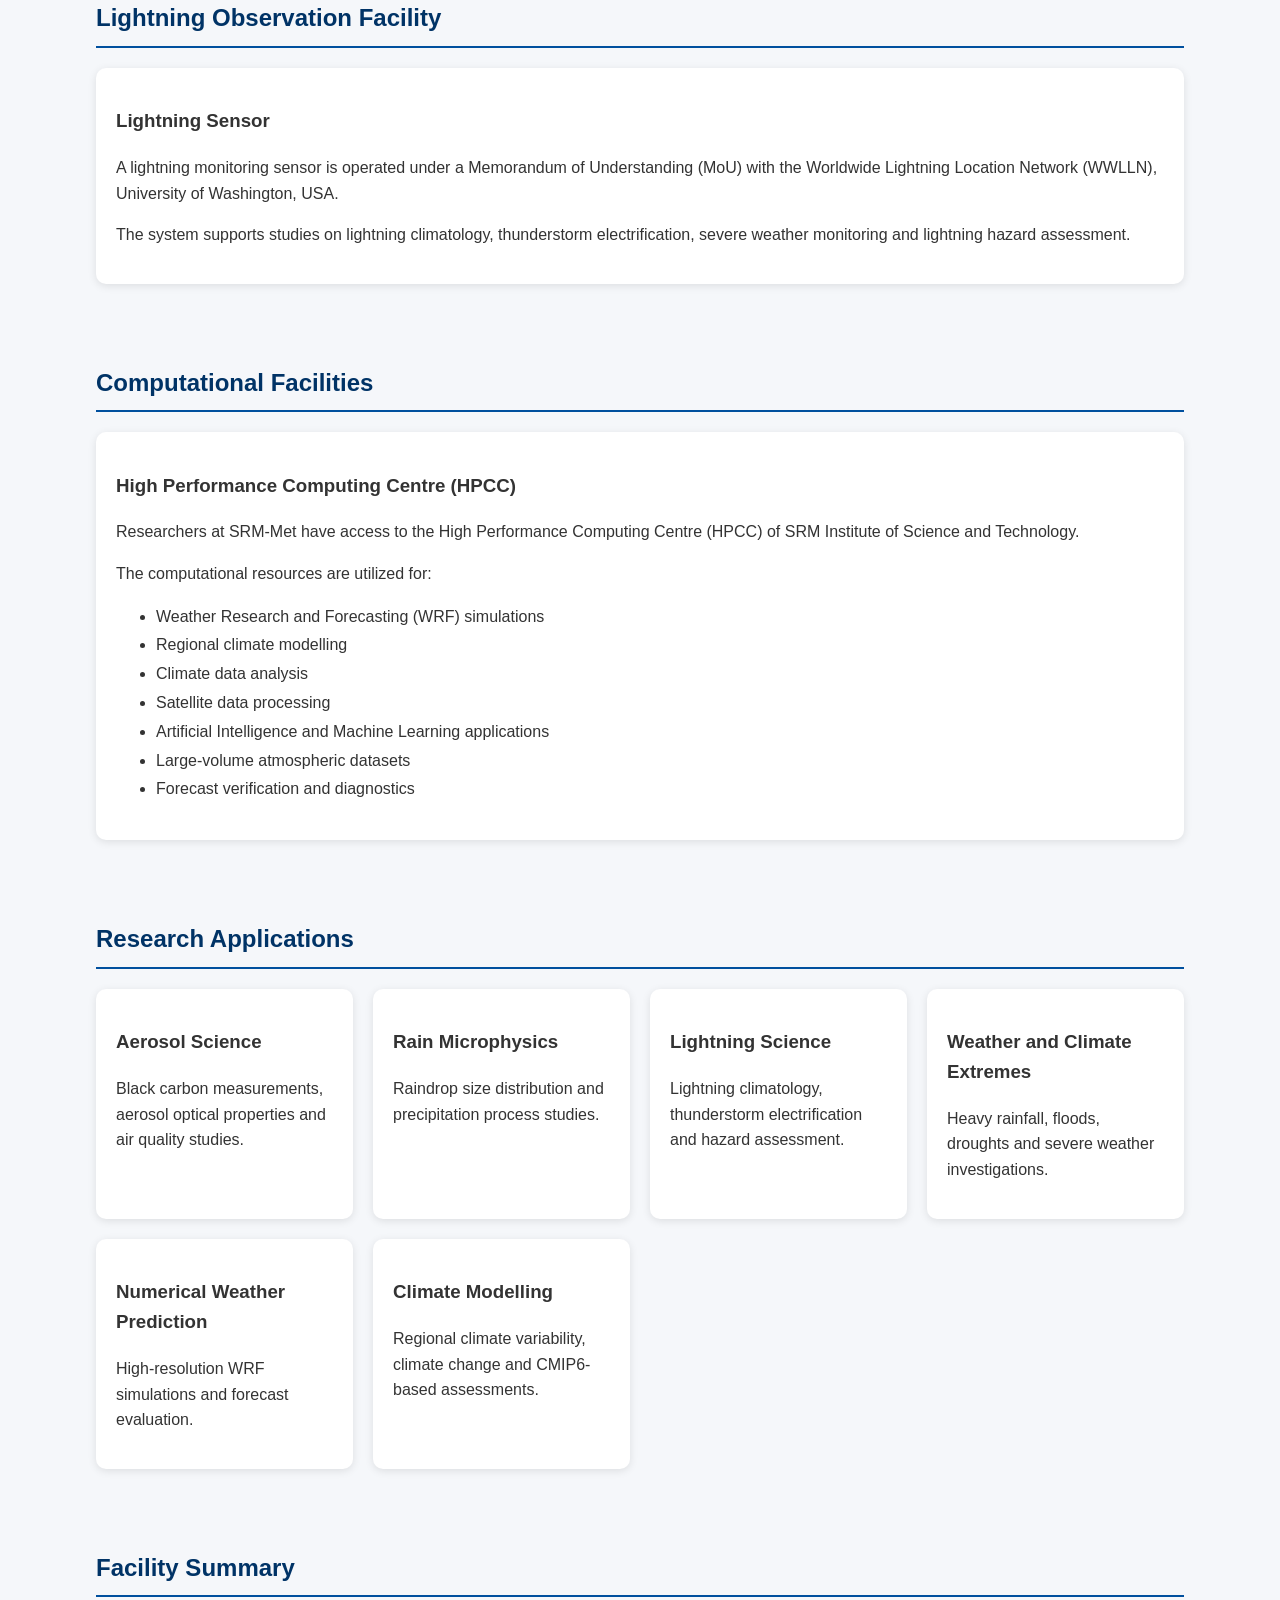
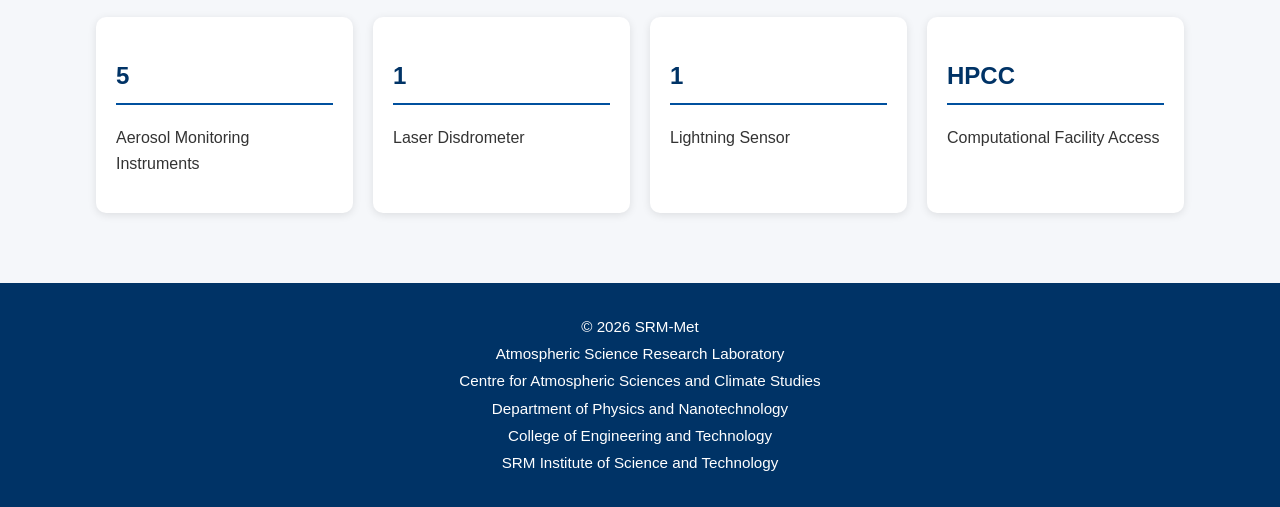
<file: facilities.html>
<!DOCTYPE html>

<html>

<head>

    <title>Facilities - SRM-Met</title>

    <link rel="stylesheet" href="css/style.css">

    <link rel="icon" href="images/logo.png">

    <meta charset="UTF-8">

    <meta name="viewport" content="width=device-width, initial-scale=1.0">
<!-- Google tag (gtag.js) -->
<script async src="https://www.googletagmanager.com/gtag/js?id=G-F5K1TEDGQZ"></script>
<script>
  window.dataLayer = window.dataLayer || [];
  function gtag(){dataLayer.push(arguments);}
  gtag('js', new Date());

  gtag('config', 'G-F5K1TEDGQZ');
</script>
</head>

<body>

<nav>

    <a href="index.html">Home</a>
    <a href="about.html">About</a>
    <a href="research.html">Research</a>
    <a href="team.html">Team</a>
    <a href="publications.html">Publications</a>
    <a href="projects.html">Projects</a>
    <a href="collaborations.html">Collaborations</a>
    <a href="gallery.html">Gallery</a>
    <a href="datasets.html">Datasets</a>
    <a href="facilities.html">Facilities</a>
    <a href="weather.html">Weather</a>
    <a href="opportunities.html">Opportunities</a>
    <a href="contact.html">Contact</a>

</nav>

<header>

<h1>Facilities</h1>

<p>SRM-Met | Weather and Climate Extremes Research Group</p>

</header>

<div class="container">

<section class="section">

<div class="card">

<h2>Research Infrastructure</h2>

<p>
SRM-Met maintains observational and computational facilities to support research in atmospheric sciences, weather and climate extremes, aerosol science, lightning studies, rain microphysics and numerical weather prediction.
</p>

<p>
The laboratory integrates atmospheric observations, advanced instrumentation and high-performance computing resources to investigate weather and climate processes over India and surrounding regions.
</p>

</div>

</section>

<section class="section">

<h2>Atmospheric Aerosol Monitoring Facilities</h2>

<div class="grid">

<div class="card">
<h3>Aethalometer</h3>
<p>
Measurement of black carbon aerosol concentrations and aerosol absorption characteristics for air quality and climate studies.
</p>
</div>

<div class="card">
<h3>Sun Photometer</h3>
<p>
Observation of aerosol optical depth and atmospheric column properties for aerosol-climate interaction studies.
</p>
</div>

<div class="card">
<h3>High Volume Sampler</h3>
<p>
Collection of particulate matter samples for aerosol characterization and environmental monitoring.
</p>
</div>

<div class="card">
<h3>PM₁ Sampler</h3>
<p>
Monitoring of fine particulate matter (PM₁) for air quality and health-related studies.
</p>
</div>

<div class="card">
<h3>PM₂.₅ Sampler</h3>
<p>
Measurement of PM₂.₅ concentrations for urban air quality and atmospheric pollution assessments.
</p>
</div>

</div>

</section>

<section class="section">

<h2>Precipitation Measurement Facility</h2>

<div class="card">

<h3>Laser Disdrometer</h3>

<p>
Laser Disdrometer observations are available under a collaborative arrangement through a Memorandum of Understanding (MoU) with ISTRAC, ISRO.
</p>

<p>
The instrument provides detailed information on raindrop size distribution, rainfall intensity and precipitation microphysics, supporting studies on extreme rainfall events, cloud microphysics and numerical model validation.
</p>

</div>

</section>

<section class="section">

<h2>Lightning Observation Facility</h2>

<div class="card">

<h3>Lightning Sensor</h3>

<p>
A lightning monitoring sensor is operated under a Memorandum of Understanding (MoU) with the Worldwide Lightning Location Network (WWLLN), University of Washington, USA.
</p>

<p>
The system supports studies on lightning climatology, thunderstorm electrification, severe weather monitoring and lightning hazard assessment.
</p>

</div>

</section>

<section class="section">

<h2>Computational Facilities</h2>

<div class="card">

<h3>High Performance Computing Centre (HPCC)</h3>

<p>
Researchers at SRM-Met have access to the High Performance Computing Centre (HPCC) of SRM Institute of Science and Technology.
</p>

<p>
The computational resources are utilized for:
</p>

<ul>

<li>Weather Research and Forecasting (WRF) simulations</li>

<li>Regional climate modelling</li>

<li>Climate data analysis</li>

<li>Satellite data processing</li>

<li>Artificial Intelligence and Machine Learning applications</li>

<li>Large-volume atmospheric datasets</li>

<li>Forecast verification and diagnostics</li>

</ul>

</div>

</section>

<section class="section">

<h2>Research Applications</h2>

<div class="grid">

<div class="card">
<h3>Aerosol Science</h3>
<p>Black carbon measurements, aerosol optical properties and air quality studies.</p>
</div>

<div class="card">
<h3>Rain Microphysics</h3>
<p>Raindrop size distribution and precipitation process studies.</p>
</div>

<div class="card">
<h3>Lightning Science</h3>
<p>Lightning climatology, thunderstorm electrification and hazard assessment.</p>
</div>

<div class="card">
<h3>Weather and Climate Extremes</h3>
<p>Heavy rainfall, floods, droughts and severe weather investigations.</p>
</div>

<div class="card">
<h3>Numerical Weather Prediction</h3>
<p>High-resolution WRF simulations and forecast evaluation.</p>
</div>

<div class="card">
<h3>Climate Modelling</h3>
<p>Regional climate variability, climate change and CMIP6-based assessments.</p>
</div>

</div>

</section>

<section class="section">

<h2>Facility Summary</h2>

<div class="grid">

<div class="card">
<h2>5</h2>
<p>Aerosol Monitoring Instruments</p>
</div>

<div class="card">
<h2>1</h2>
<p>Laser Disdrometer</p>
</div>

<div class="card">
<h2>1</h2>
<p>Lightning Sensor</p>
</div>

<div class="card">
<h2>HPCC</h2>
<p>Computational Facility Access</p>
</div>

</div>

</section>

</div>

<footer>

© 2026 SRM-Met<br>

Atmospheric Science Research Laboratory<br>

Centre for Atmospheric Sciences and Climate Studies<br>

Department of Physics and Nanotechnology<br>

College of Engineering and Technology<br>

SRM Institute of Science and Technology

</footer>

</body>

</html>
</file>
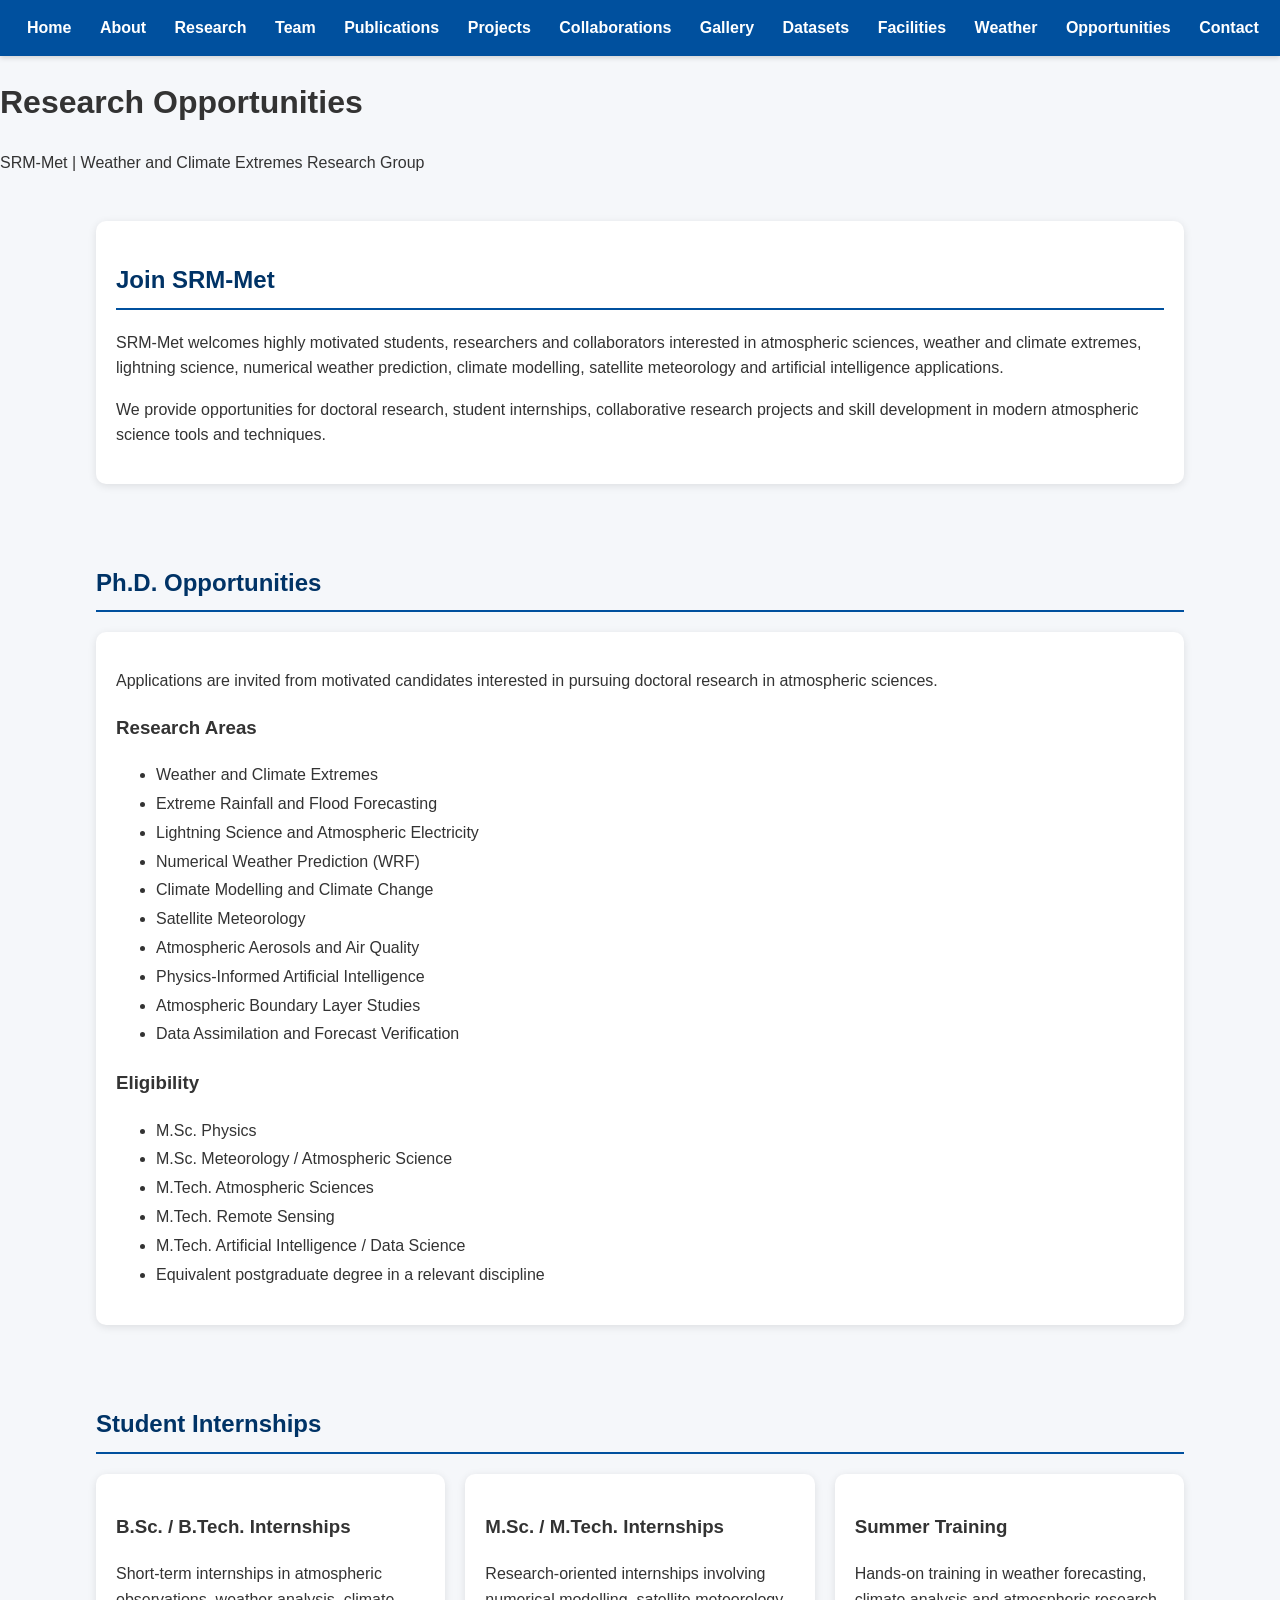
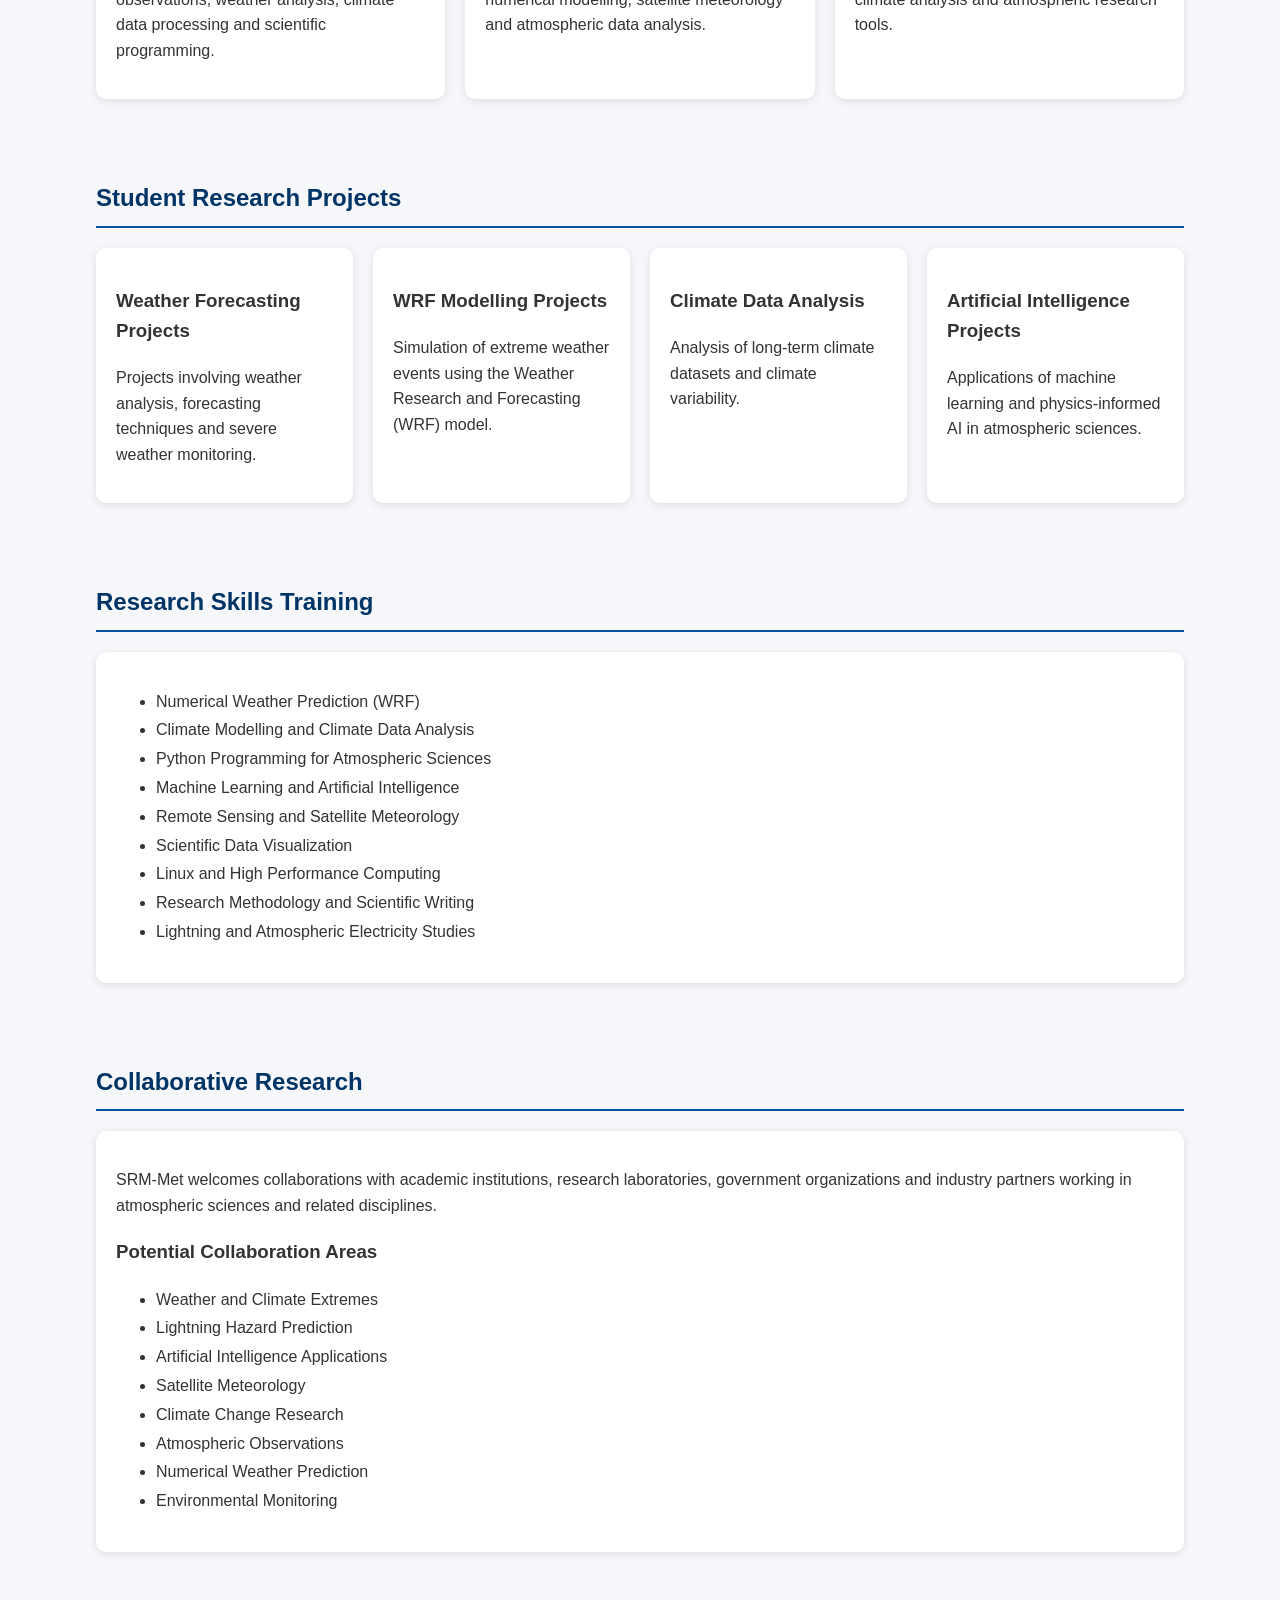
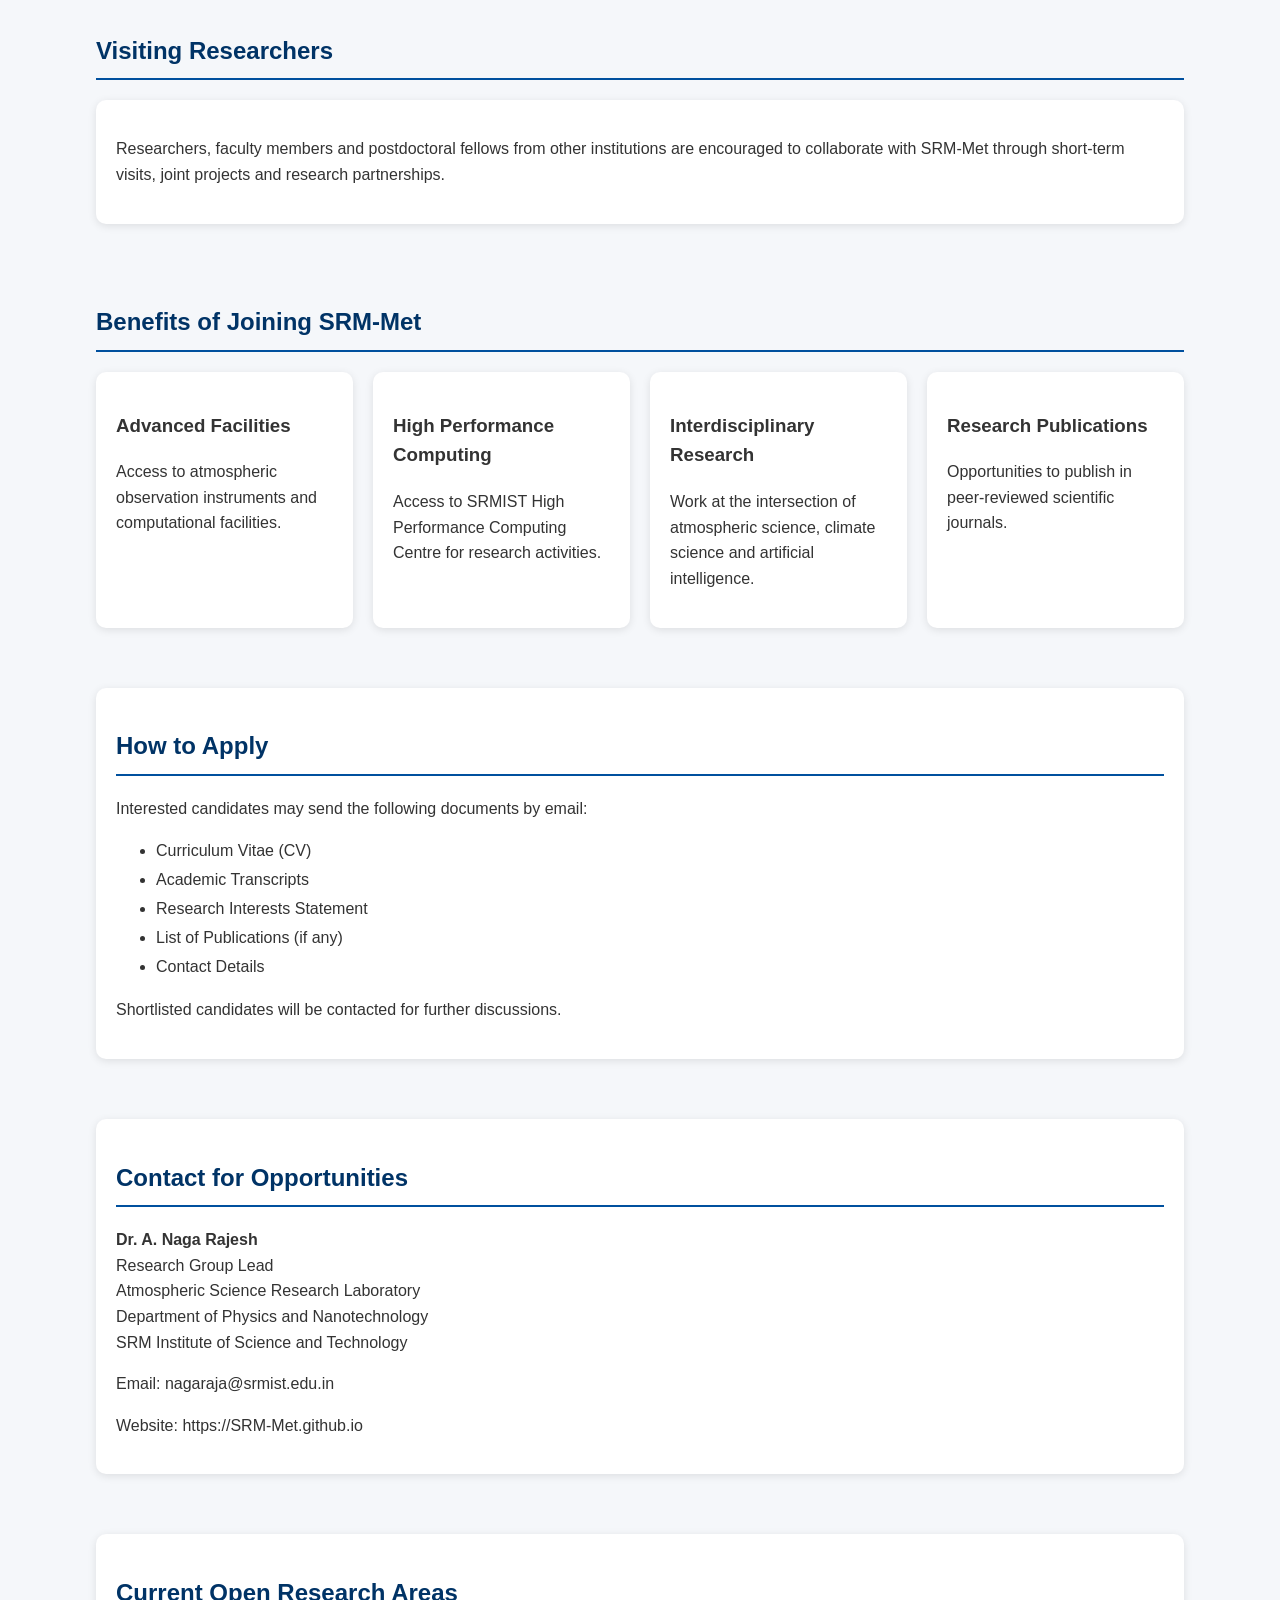
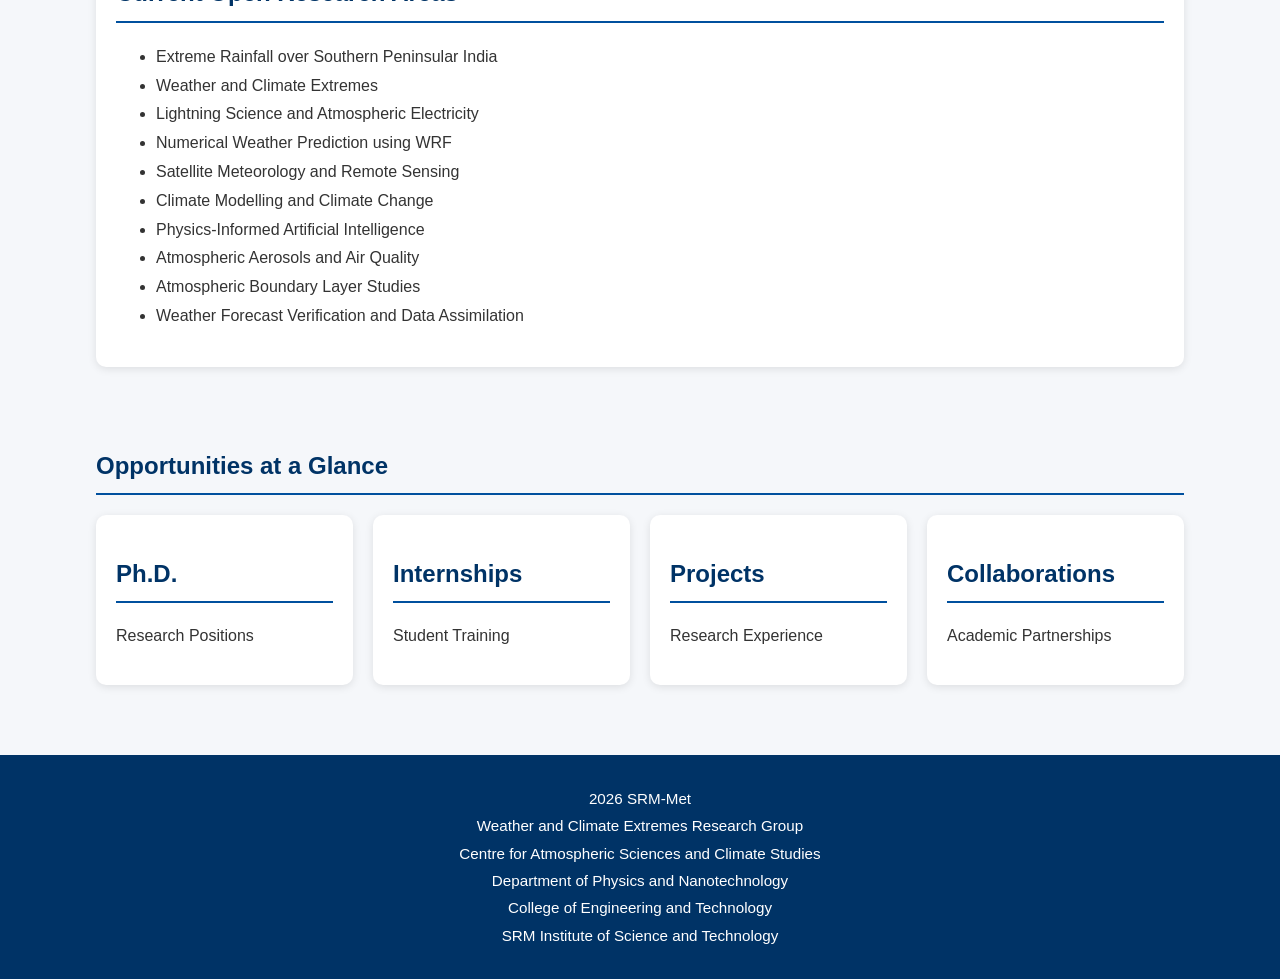
<file: opportunities.html>
<!DOCTYPE html>

<html>

<head>

    <title>Opportunities - SRM-Met</title>

    <link rel="stylesheet" href="css/style.css">

    <link rel="icon" href="images/logo.png">

    <meta charset="UTF-8">

    <meta name="viewport" content="width=device-width, initial-scale=1.0">
<!-- Google tag (gtag.js) -->
<script async src="https://www.googletagmanager.com/gtag/js?id=G-F5K1TEDGQZ"></script>
<script>
  window.dataLayer = window.dataLayer || [];
  function gtag(){dataLayer.push(arguments);}
  gtag('js', new Date());

  gtag('config', 'G-F5K1TEDGQZ');
</script>
</head>

<body>

<nav>

    <a href="index.html">Home</a>
    <a href="about.html">About</a>
    <a href="research.html">Research</a>
    <a href="team.html">Team</a>
    <a href="publications.html">Publications</a>
    <a href="projects.html">Projects</a>
    <a href="collaborations.html">Collaborations</a>
    <a href="gallery.html">Gallery</a>
    <a href="datasets.html">Datasets</a>
    <a href="facilities.html">Facilities</a>
    <a href="weather.html">Weather</a>
    <a href="opportunities.html">Opportunities</a>
    <a href="contact.html">Contact</a>

</nav>

<header>

    <h1>Research Opportunities</h1>

    <p>SRM-Met | Weather and Climate Extremes Research Group</p>

</header>

<div class="container">

<section class="section">

<div class="card">

<h2>Join SRM-Met</h2>

<p>
SRM-Met welcomes highly motivated students, researchers and collaborators interested in atmospheric sciences, weather and climate extremes, lightning science, numerical weather prediction, climate modelling, satellite meteorology and artificial intelligence applications.
</p>

<p>
We provide opportunities for doctoral research, student internships, collaborative research projects and skill development in modern atmospheric science tools and techniques.
</p>

</div>

</section>

<section class="section">

<h2>Ph.D. Opportunities</h2>

<div class="card">

<p>
Applications are invited from motivated candidates interested in pursuing doctoral research in atmospheric sciences.
</p>

<h3>Research Areas</h3>

<ul>

<li>Weather and Climate Extremes</li>

<li>Extreme Rainfall and Flood Forecasting</li>

<li>Lightning Science and Atmospheric Electricity</li>

<li>Numerical Weather Prediction (WRF)</li>

<li>Climate Modelling and Climate Change</li>

<li>Satellite Meteorology</li>

<li>Atmospheric Aerosols and Air Quality</li>

<li>Physics-Informed Artificial Intelligence</li>

<li>Atmospheric Boundary Layer Studies</li>

<li>Data Assimilation and Forecast Verification</li>

</ul>

<h3>Eligibility</h3>

<ul>

<li>M.Sc. Physics</li>

<li>M.Sc. Meteorology / Atmospheric Science</li>

<li>M.Tech. Atmospheric Sciences</li>

<li>M.Tech. Remote Sensing</li>

<li>M.Tech. Artificial Intelligence / Data Science</li>

<li>Equivalent postgraduate degree in a relevant discipline</li>

</ul>

</div>

</section>

<section class="section">

<h2>Student Internships</h2>

<div class="grid">

<div class="card">

<h3>B.Sc. / B.Tech. Internships</h3>

<p>
Short-term internships in atmospheric observations, weather analysis, climate data processing and scientific programming.
</p>

</div>

<div class="card">

<h3>M.Sc. / M.Tech. Internships</h3>

<p>
Research-oriented internships involving numerical modelling, satellite meteorology and atmospheric data analysis.
</p>

</div>

<div class="card">

<h3>Summer Training</h3>

<p>
Hands-on training in weather forecasting, climate analysis and atmospheric research tools.
</p>

</div>

</div>

</section>

<section class="section">

<h2>Student Research Projects</h2>

<div class="grid">

<div class="card">

<h3>Weather Forecasting Projects</h3>

<p>
Projects involving weather analysis, forecasting techniques and severe weather monitoring.
</p>

</div>

<div class="card">

<h3>WRF Modelling Projects</h3>

<p>
Simulation of extreme weather events using the Weather Research and Forecasting (WRF) model.
</p>

</div>

<div class="card">

<h3>Climate Data Analysis</h3>

<p>
Analysis of long-term climate datasets and climate variability.
</p>

</div>

<div class="card">

<h3>Artificial Intelligence Projects</h3>

<p>
Applications of machine learning and physics-informed AI in atmospheric sciences.
</p>

</div>

</div>

</section>

<section class="section">

<h2>Research Skills Training</h2>

<div class="card">

<ul>

<li>Numerical Weather Prediction (WRF)</li>

<li>Climate Modelling and Climate Data Analysis</li>

<li>Python Programming for Atmospheric Sciences</li>

<li>Machine Learning and Artificial Intelligence</li>

<li>Remote Sensing and Satellite Meteorology</li>

<li>Scientific Data Visualization</li>

<li>Linux and High Performance Computing</li>

<li>Research Methodology and Scientific Writing</li>

<li>Lightning and Atmospheric Electricity Studies</li>

</ul>

</div>

</section>

<section class="section">

<h2>Collaborative Research</h2>

<div class="card">

<p>
SRM-Met welcomes collaborations with academic institutions, research laboratories, government organizations and industry partners working in atmospheric sciences and related disciplines.
</p>

<h3>Potential Collaboration Areas</h3>

<ul>

<li>Weather and Climate Extremes</li>

<li>Lightning Hazard Prediction</li>

<li>Artificial Intelligence Applications</li>

<li>Satellite Meteorology</li>

<li>Climate Change Research</li>

<li>Atmospheric Observations</li>

<li>Numerical Weather Prediction</li>

<li>Environmental Monitoring</li>

</ul>

</div>

</section>

<section class="section">

<h2>Visiting Researchers</h2>

<div class="card">

<p>
Researchers, faculty members and postdoctoral fellows from other institutions are encouraged to collaborate with SRM-Met through short-term visits, joint projects and research partnerships.
</p>

</div>

</section>

<section class="section">

<h2>Benefits of Joining SRM-Met</h2>

<div class="grid">

<div class="card">

<h3>Advanced Facilities</h3>

<p>
Access to atmospheric observation instruments and computational facilities.
</p>

</div>

<div class="card">

<h3>High Performance Computing</h3>

<p>
Access to SRMIST High Performance Computing Centre for research activities.
</p>

</div>

<div class="card">

<h3>Interdisciplinary Research</h3>

<p>
Work at the intersection of atmospheric science, climate science and artificial intelligence.
</p>

</div>

<div class="card">

<h3>Research Publications</h3>

<p>
Opportunities to publish in peer-reviewed scientific journals.
</p>

</div>

</div>

</section>

<section class="section">

<div class="card">

<h2>How to Apply</h2>

<p>
Interested candidates may send the following documents by email:
</p>

<ul>

<li>Curriculum Vitae (CV)</li>

<li>Academic Transcripts</li>

<li>Research Interests Statement</li>

<li>List of Publications (if any)</li>

<li>Contact Details</li>

</ul>

<p>
Shortlisted candidates will be contacted for further discussions.
</p>

</div>

</section>

<section class="section">

<div class="card">

<h2>Contact for Opportunities</h2>

<p>
<strong>Dr. A. Naga Rajesh</strong><br>
Research Group Lead<br>
Atmospheric Science Research Laboratory<br>
Department of Physics and Nanotechnology<br>
SRM Institute of Science and Technology
</p>

<p>
Email: nagaraja@srmist.edu.in
</p>

<p>
Website: https://SRM-Met.github.io
</p>

</div>

</section>

<section class="section">

<div class="card">

<h2>Current Open Research Areas</h2>

<ul>

<li>Extreme Rainfall over Southern Peninsular India</li>

<li>Weather and Climate Extremes</li>

<li>Lightning Science and Atmospheric Electricity</li>

<li>Numerical Weather Prediction using WRF</li>

<li>Satellite Meteorology and Remote Sensing</li>

<li>Climate Modelling and Climate Change</li>

<li>Physics-Informed Artificial Intelligence</li>

<li>Atmospheric Aerosols and Air Quality</li>

<li>Atmospheric Boundary Layer Studies</li>

<li>Weather Forecast Verification and Data Assimilation</li>

</ul>

</div>

</section>


<section class="section">

<h2>Opportunities at a Glance</h2>

<div class="grid">

<div class="card">
<h2>Ph.D.</h2>
<p>Research Positions</p>
</div>

<div class="card">
<h2>Internships</h2>
<p>Student Training</p>
</div>

<div class="card">
<h2>Projects</h2>
<p>Research Experience</p>
</div>

<div class="card">
<h2>Collaborations</h2>
<p>Academic Partnerships</p>
</div>

</div>

</section>

</div>

<footer>

2026 SRM-Met<br>

Weather and Climate Extremes Research Group<br>

Centre for Atmospheric Sciences and Climate Studies<br>

Department of Physics and Nanotechnology<br>

College of Engineering and Technology<br>

SRM Institute of Science and Technology

</footer>

</body>

</html>
</file>
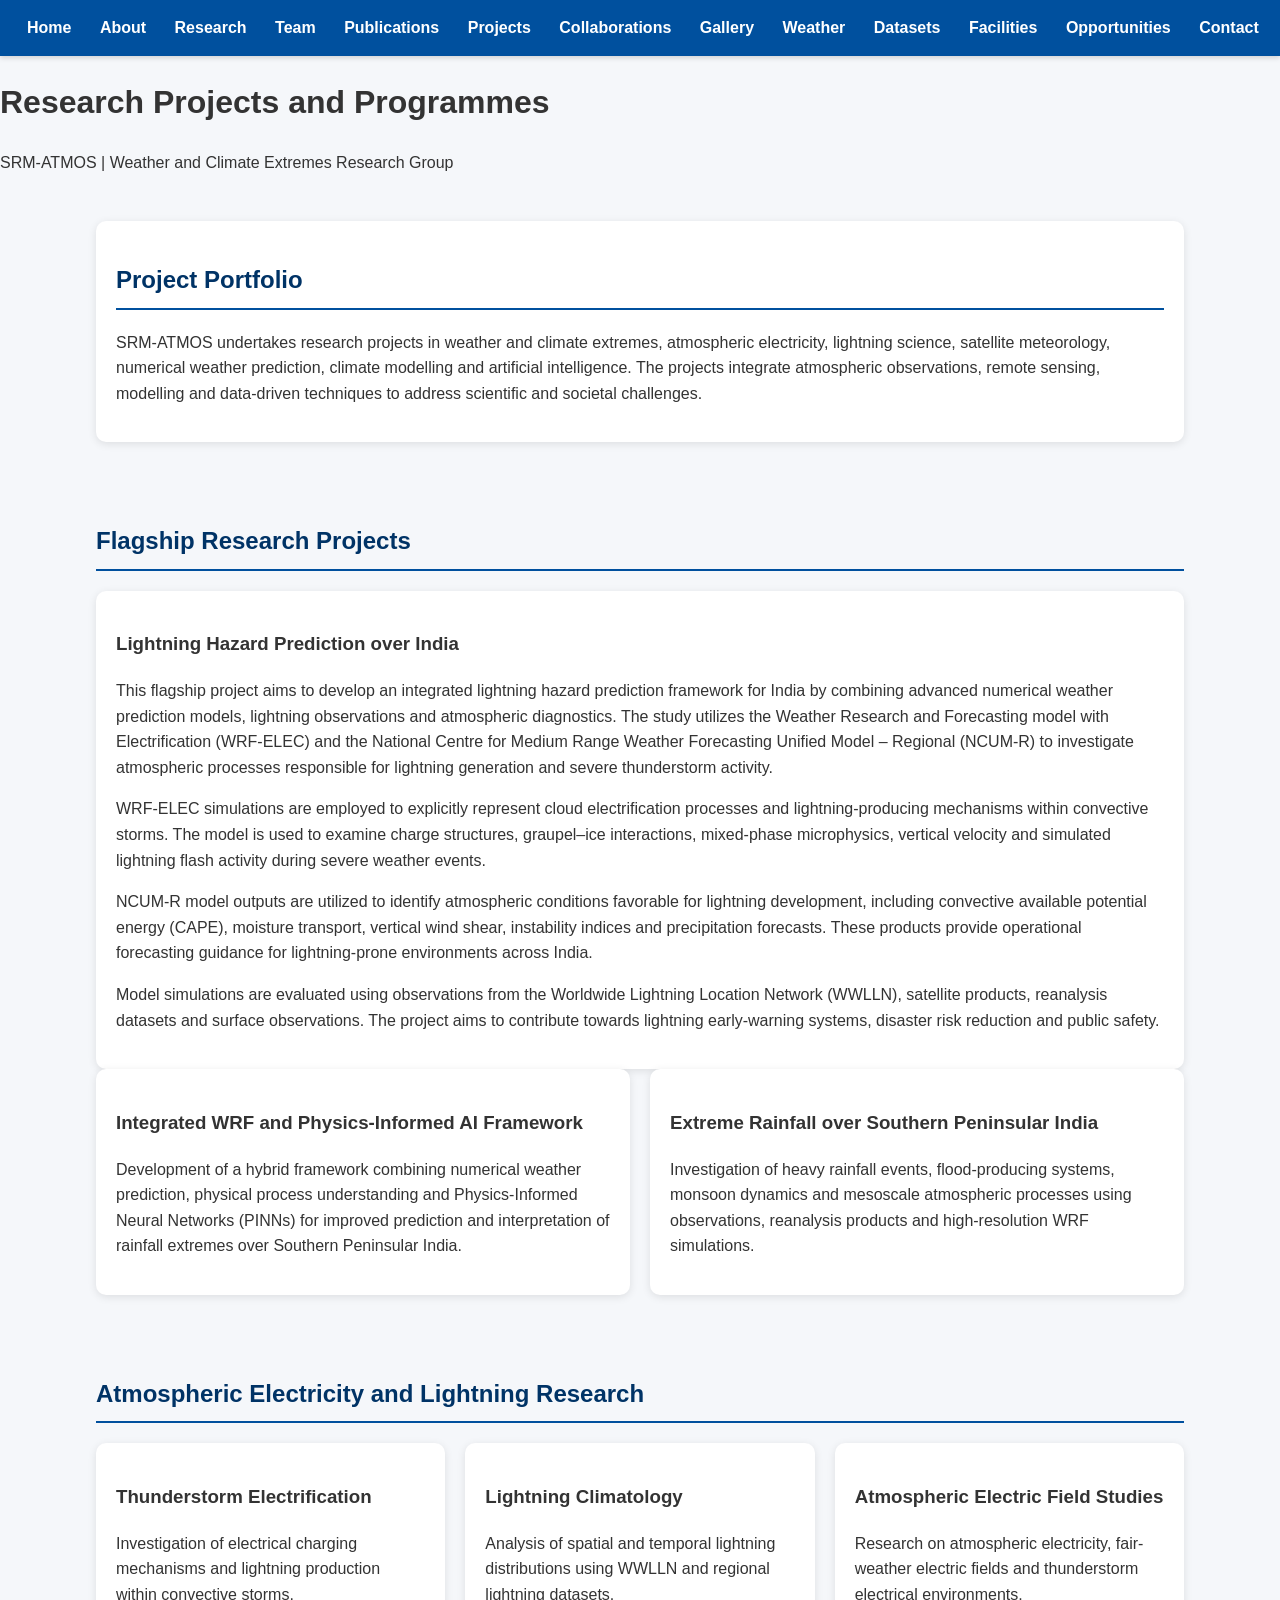
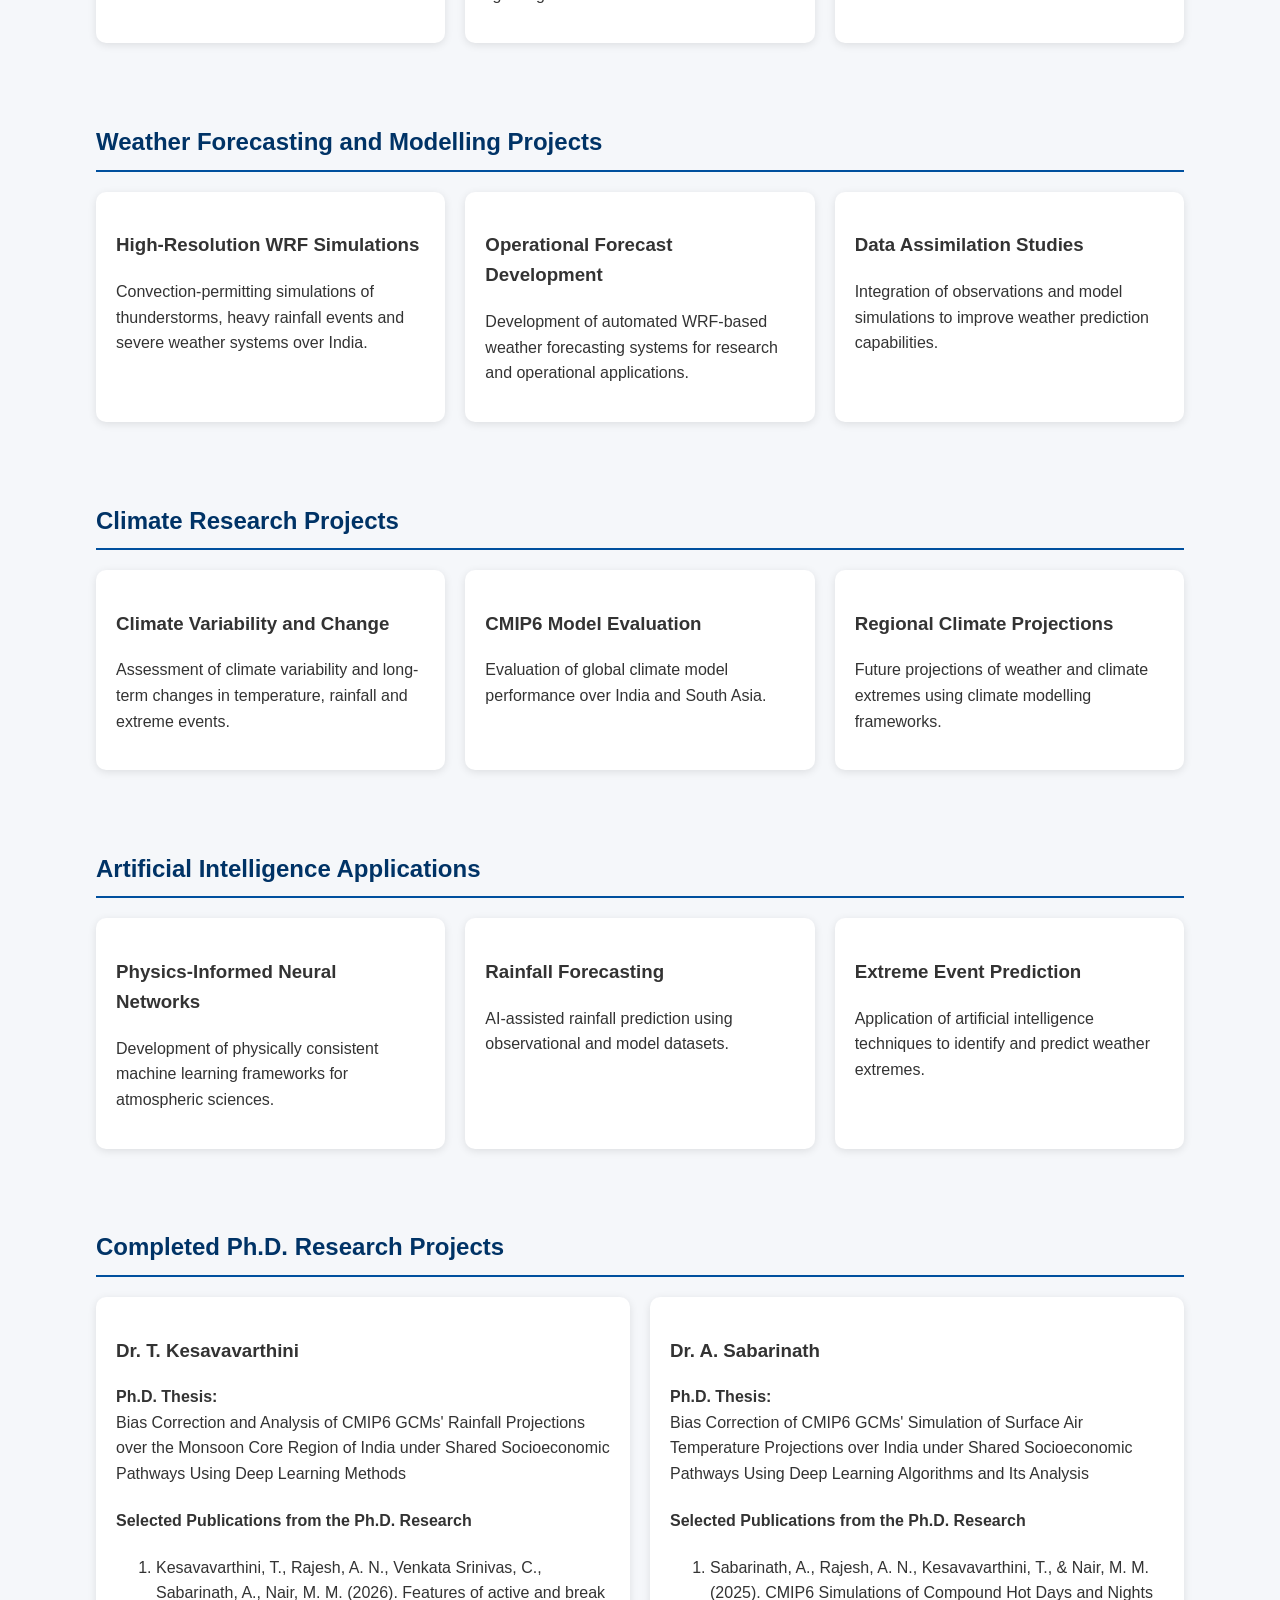
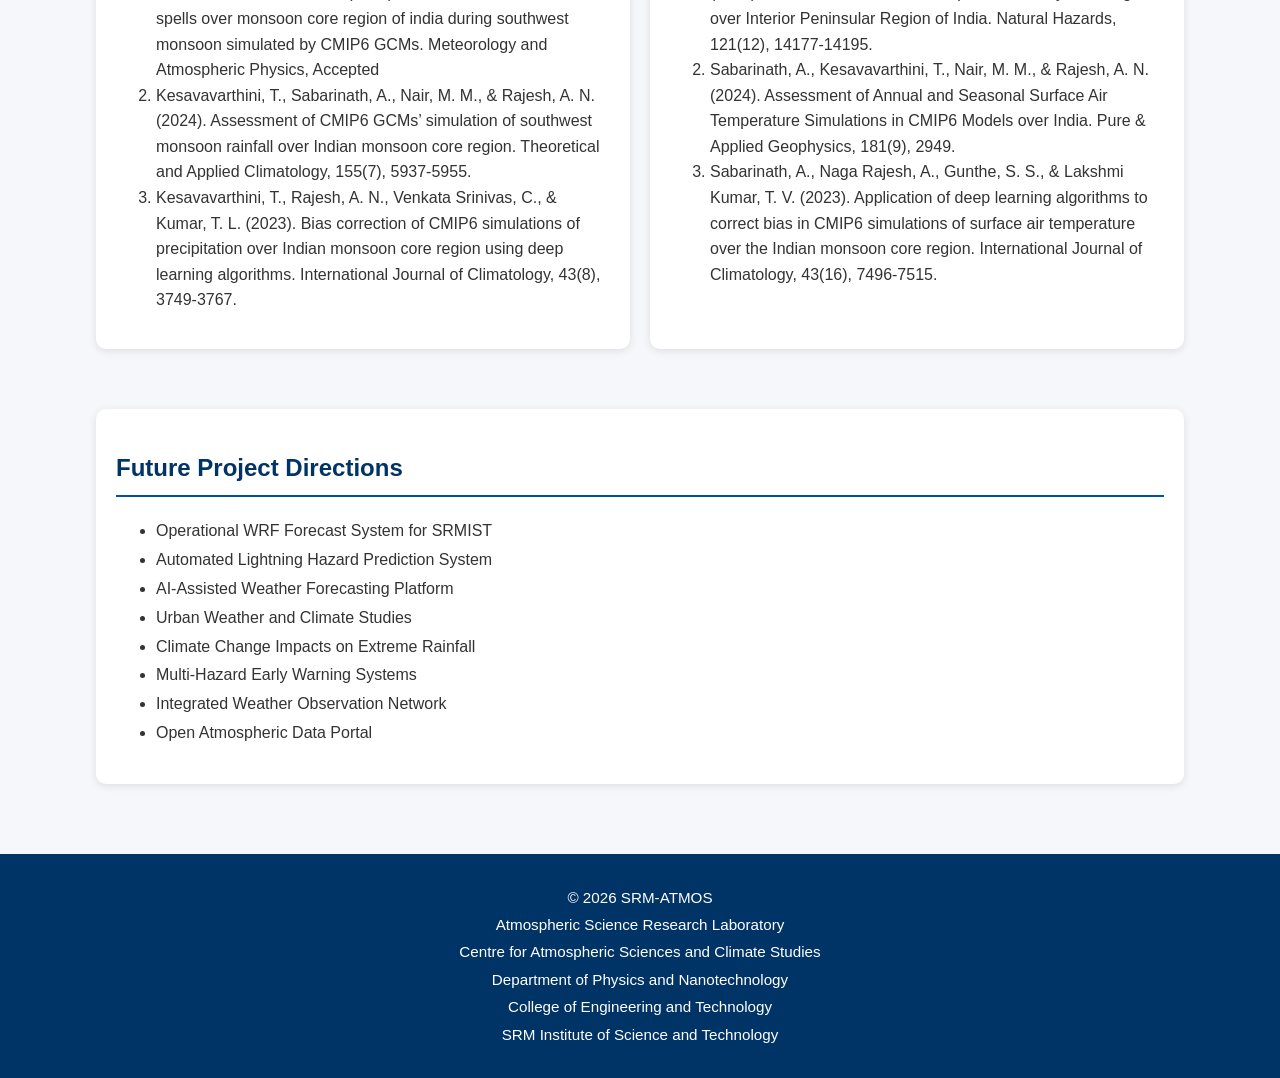
<file: projects.html>
<!DOCTYPE html>

<html>

<head>

    <title>Projects - SRM-ATMOS</title>

    <link rel="stylesheet" href="css/style.css">

    <link rel="icon" href="images/logo.png">

    <meta charset="UTF-8">

    <meta name="viewport" content="width=device-width, initial-scale=1.0">

</head>

<body>

<nav>

    <a href="index.html">Home</a>
    <a href="about.html">About</a>
    <a href="research.html">Research</a>
    <a href="team.html">Team</a>
    <a href="publications.html">Publications</a>
    <a href="projects.html">Projects</a>
    <a href="collaborations.html">Collaborations</a>
    <a href="gallery.html">Gallery</a>
    <a href="weather.html">Weather</a>
    <a href="datasets.html">Datasets</a>
    <a href="facilities.html">Facilities</a>
    <a href="opportunities.html">Opportunities</a>
    <a href="contact.html">Contact</a>

</nav>

<header>

<h1>Research Projects and Programmes</h1>

<p>SRM-ATMOS | Weather and Climate Extremes Research Group</p>

</header>

<div class="container">

<section class="section">

<div class="card">

<h2>Project Portfolio</h2>

<p>
SRM-ATMOS undertakes research projects in weather and climate extremes, atmospheric electricity, lightning science, satellite meteorology, numerical weather prediction, climate modelling and artificial intelligence. The projects integrate atmospheric observations, remote sensing, modelling and data-driven techniques to address scientific and societal challenges.
</p>

</div>

</section>


<section class="section">

<h2>Flagship Research Projects</h2>

<div class="card">

<h3>Lightning Hazard Prediction over India</h3>

<p>
This flagship project aims to develop an integrated lightning hazard prediction framework for India by combining advanced numerical weather prediction models, lightning observations and atmospheric diagnostics. The study utilizes the Weather Research and Forecasting model with Electrification (WRF-ELEC) and the National Centre for Medium Range Weather Forecasting Unified Model – Regional (NCUM-R) to investigate atmospheric processes responsible for lightning generation and severe thunderstorm activity.
</p>

<p>
WRF-ELEC simulations are employed to explicitly represent cloud electrification processes and lightning-producing mechanisms within convective storms. The model is used to examine charge structures, graupel–ice interactions, mixed-phase microphysics, vertical velocity and simulated lightning flash activity during severe weather events.
</p>

<p>
NCUM-R model outputs are utilized to identify atmospheric conditions favorable for lightning development, including convective available potential energy (CAPE), moisture transport, vertical wind shear, instability indices and precipitation forecasts. These products provide operational forecasting guidance for lightning-prone environments across India.
</p>

<p>
Model simulations are evaluated using observations from the Worldwide Lightning Location Network (WWLLN), satellite products, reanalysis datasets and surface observations. The project aims to contribute towards lightning early-warning systems, disaster risk reduction and public safety.
</p>

</div>

<div class="grid">

<div class="card">

<h3>Integrated WRF and Physics-Informed AI Framework</h3>

<p>
Development of a hybrid framework combining numerical weather prediction, physical process understanding and Physics-Informed Neural Networks (PINNs) for improved prediction and interpretation of rainfall extremes over Southern Peninsular India.
</p>

</div>

<div class="card">

<h3>Extreme Rainfall over Southern Peninsular India</h3>

<p>
Investigation of heavy rainfall events, flood-producing systems, monsoon dynamics and mesoscale atmospheric processes using observations, reanalysis products and high-resolution WRF simulations.
</p>

</div>

</div>

</section>

<section class="section">

<h2>Atmospheric Electricity and Lightning Research</h2>

<div class="grid">

<div class="card">

<h3>Thunderstorm Electrification</h3>

<p>
Investigation of electrical charging mechanisms and lightning production within convective storms.
</p>

</div>

<div class="card">

<h3>Lightning Climatology</h3>

<p>
Analysis of spatial and temporal lightning distributions using WWLLN and regional lightning datasets.
</p>

</div>

<div class="card">

<h3>Atmospheric Electric Field Studies</h3>

<p>
Research on atmospheric electricity, fair-weather electric fields and thunderstorm electrical environments.
</p>

</div>

</div>

</section>

<section class="section">

<h2>Weather Forecasting and Modelling Projects</h2>

<div class="grid">

<div class="card">

<h3>High-Resolution WRF Simulations</h3>

<p>
Convection-permitting simulations of thunderstorms, heavy rainfall events and severe weather systems over India.
</p>

</div>

<div class="card">

<h3>Operational Forecast Development</h3>

<p>
Development of automated WRF-based weather forecasting systems for research and operational applications.
</p>

</div>

<div class="card">

<h3>Data Assimilation Studies</h3>

<p>
Integration of observations and model simulations to improve weather prediction capabilities.
</p>

</div>

</div>

</section>

<section class="section">

<h2>Climate Research Projects</h2>

<div class="grid">

<div class="card">

<h3>Climate Variability and Change</h3>

<p>
Assessment of climate variability and long-term changes in temperature, rainfall and extreme events.
</p>

</div>

<div class="card">

<h3>CMIP6 Model Evaluation</h3>

<p>
Evaluation of global climate model performance over India and South Asia.
</p>

</div>

<div class="card">

<h3>Regional Climate Projections</h3>

<p>
Future projections of weather and climate extremes using climate modelling frameworks.
</p>

</div>

</div>

</section>

<section class="section">

<h2>Artificial Intelligence Applications</h2>

<div class="grid">

<div class="card">

<h3>Physics-Informed Neural Networks</h3>

<p>
Development of physically consistent machine learning frameworks for atmospheric sciences.
</p>

</div>

<div class="card">

<h3>Rainfall Forecasting</h3>

<p>
AI-assisted rainfall prediction using observational and model datasets.
</p>

</div>

<div class="card">

<h3>Extreme Event Prediction</h3>

<p>
Application of artificial intelligence techniques to identify and predict weather extremes.
</p>

</div>

</div>

</section>
<section class="section">

<h2>Completed Ph.D. Research Projects</h2>

<div class="grid">

<div class="card">

<h3>Dr. T. Kesavavarthini</h3>

<p>
<strong>Ph.D. Thesis:</strong><br>
Bias Correction and Analysis of CMIP6 GCMs' Rainfall Projections over the Monsoon Core Region of India under Shared Socioeconomic Pathways Using Deep Learning Methods
</p>

<h4>Selected Publications from the Ph.D. Research</h4>

<ol>

<li>
Kesavavarthini, T., Rajesh, A. N., Venkata Srinivas, C., Sabarinath, A., Nair, M. M. (2026). Features of active and break spells over monsoon core region of india during southwest monsoon simulated by CMIP6 GCMs. Meteorology and Atmospheric Physics, Accepted
</li>

<li>
Kesavavarthini, T., Sabarinath, A., Nair, M. M., & Rajesh, A. N. (2024). Assessment of CMIP6 GCMs’ simulation of southwest monsoon rainfall over Indian monsoon core region. Theoretical and Applied Climatology, 155(7), 5937-5955.

<li>
Kesavavarthini, T., Rajesh, A. N., Venkata Srinivas, C., & Kumar, T. L. (2023). Bias correction of CMIP6 simulations of precipitation over Indian monsoon core region using deep learning algorithms. International Journal of Climatology, 43(8), 3749-3767.
</li>

</ol>

</div>

<div class="card">

<h3>Dr. A. Sabarinath</h3>

<p>
<strong>Ph.D. Thesis:</strong><br>
Bias Correction of CMIP6 GCMs' Simulation of Surface Air Temperature Projections over India under Shared Socioeconomic Pathways Using Deep Learning Algorithms and Its Analysis
</p>

<h4>Selected Publications from the Ph.D. Research</h4>

<ol>

<li>
Sabarinath, A., Rajesh, A. N., Kesavavarthini, T., & Nair, M. M. (2025). CMIP6 Simulations of Compound Hot Days and Nights over Interior Peninsular Region of India. Natural Hazards, 121(12), 14177-14195.
</li>

<li>
Sabarinath, A., Kesavavarthini, T., Nair, M. M., & Rajesh, A. N. (2024). Assessment of Annual and Seasonal Surface Air Temperature Simulations in CMIP6 Models over India. Pure & Applied Geophysics, 181(9), 2949.
</li>

<li>
Sabarinath, A., Naga Rajesh, A., Gunthe, S. S., & Lakshmi Kumar, T. V. (2023). Application of deep learning algorithms to correct bias in CMIP6 simulations of surface air temperature over the Indian monsoon core region. International Journal of Climatology, 43(16), 7496-7515.
</li>

</ol>

</div>

</div>

</section>
<section class="section">

<div class="card">

<h2>Future Project Directions</h2>

<ul>

<li>Operational WRF Forecast System for SRMIST</li>

<li>Automated Lightning Hazard Prediction System</li>

<li>AI-Assisted Weather Forecasting Platform</li>

<li>Urban Weather and Climate Studies</li>

<li>Climate Change Impacts on Extreme Rainfall</li>

<li>Multi-Hazard Early Warning Systems</li>

<li>Integrated Weather Observation Network</li>

<li>Open Atmospheric Data Portal</li>

</ul>

</div>

</section>

</div>

<footer>

© 2026 SRM-ATMOS<br>

Atmospheric Science Research Laboratory<br>

Centre for Atmospheric Sciences and Climate Studies<br>

Department of Physics and Nanotechnology<br>

College of Engineering and Technology<br>

SRM Institute of Science and Technology

</footer>

</body>

</html>
</file>
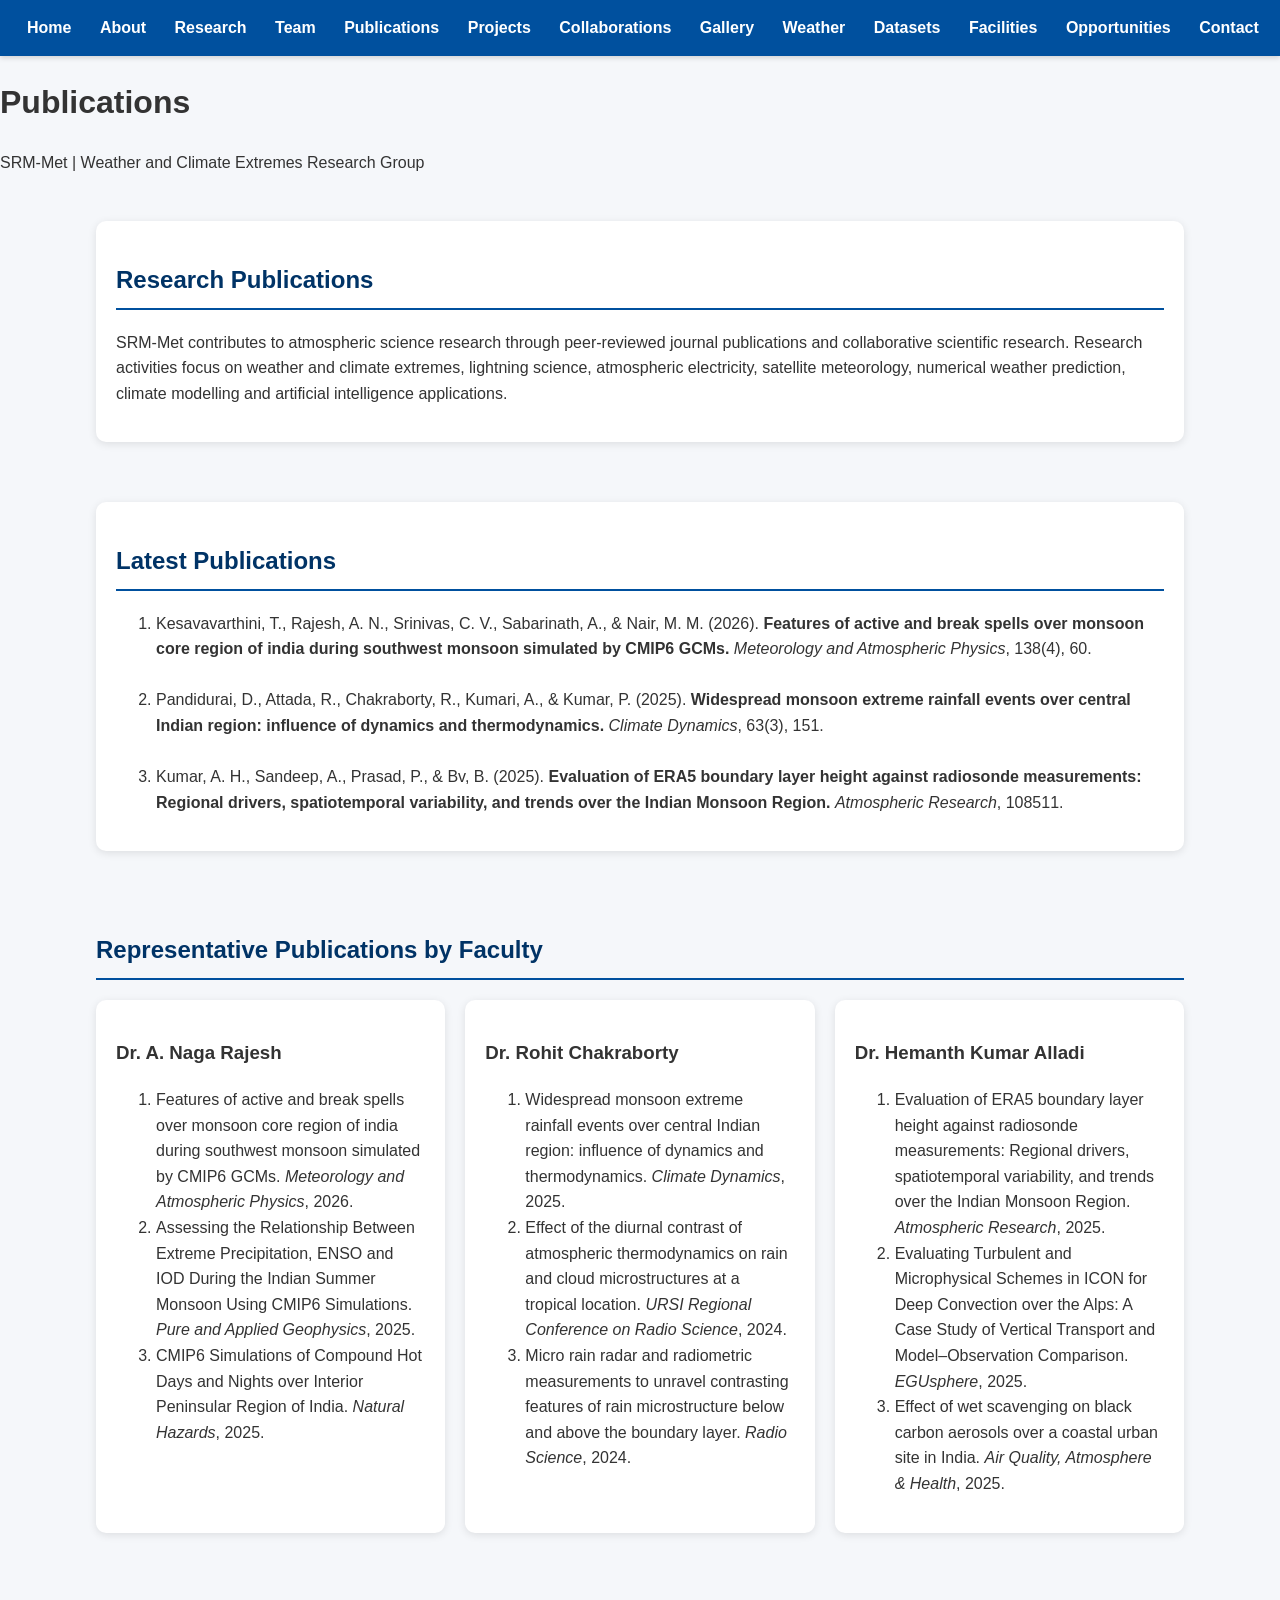
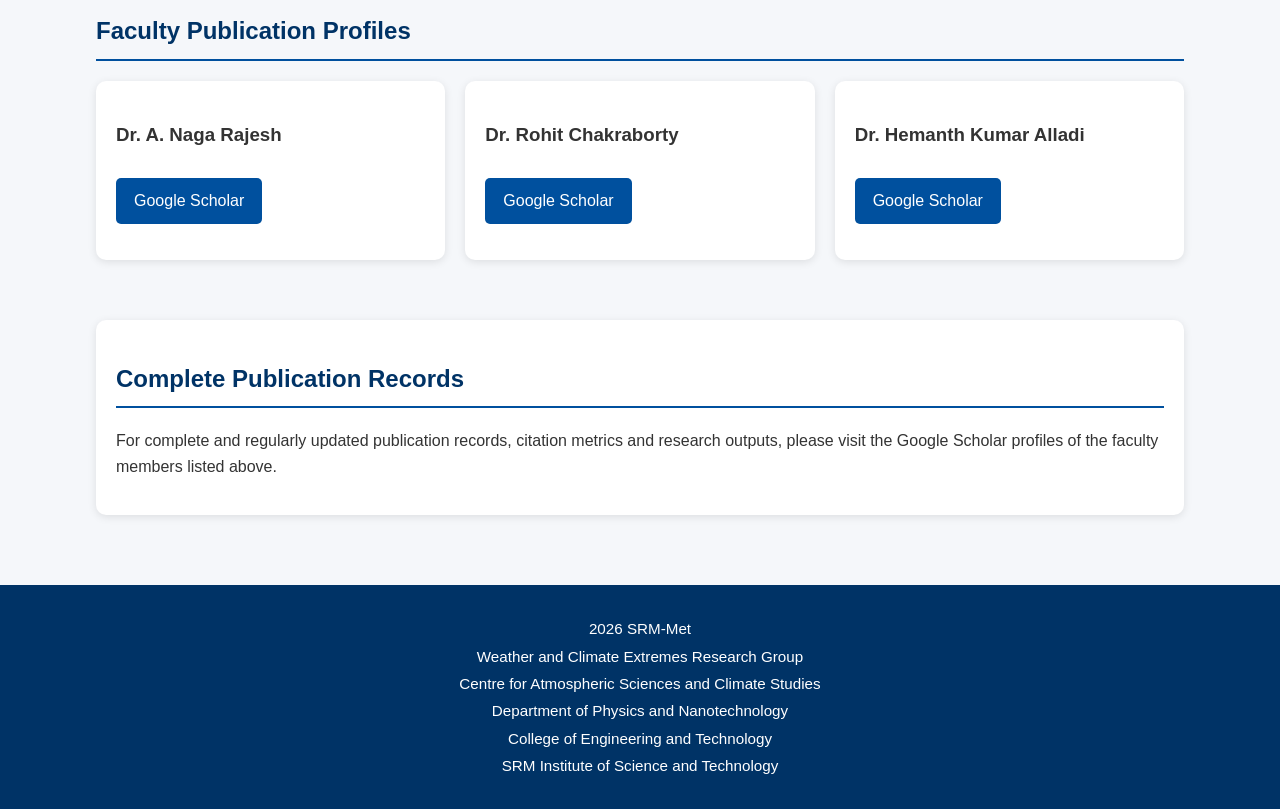
<file: publications.html>
<!DOCTYPE html>

<html>

<head>


<title>Publications - SRM-Met</title>

<link rel="stylesheet" href="css/style.css">

<link rel="icon" href="images/logo.png">

<meta charset="UTF-8">

<meta name="viewport" content="width=device-width, initial-scale=1.0">

<!-- Google tag (gtag.js) -->
<script async src="https://www.googletagmanager.com/gtag/js?id=G-F5K1TEDGQZ"></script>
<script>
  window.dataLayer = window.dataLayer || [];
  function gtag(){dataLayer.push(arguments);}
  gtag('js', new Date());

  gtag('config', 'G-F5K1TEDGQZ');
</script>
</head>

<body>

<nav>


<a href="index.html">Home</a>
<a href="about.html">About</a>
<a href="research.html">Research</a>
<a href="team.html">Team</a>
<a href="publications.html">Publications</a>
<a href="projects.html">Projects</a>
<a href="collaborations.html">Collaborations</a>
<a href="gallery.html">Gallery</a>
<a href="weather.html">Weather</a>
<a href="datasets.html">Datasets</a>
<a href="facilities.html">Facilities</a>
<a href="opportunities.html">Opportunities</a>
<a href="contact.html">Contact</a>


</nav>

<header>

<h1>Publications</h1>

<p>SRM-Met | Weather and Climate Extremes Research Group</p>

</header>

<div class="container">

<section class="section">

<div class="card">

<h2>Research Publications</h2>

<p>
SRM-Met contributes to atmospheric science research through peer-reviewed journal publications and collaborative scientific research. Research activities focus on weather and climate extremes, lightning science, atmospheric electricity, satellite meteorology, numerical weather prediction, climate modelling and artificial intelligence applications.
</p>

</div>

</section>

<section class="section">

<div class="card">

<h2>Latest Publications</h2>

<ol>

<li>
Kesavavarthini, T., Rajesh, A. N., Srinivas, C. V., Sabarinath, A., & Nair, M. M. (2026).
<strong> Features of active and break spells over monsoon core region of india during southwest monsoon simulated by CMIP6 GCMs.</strong>
<i>Meteorology and Atmospheric Physics</i>, 138(4), 60.
</li>

<br>

<li>
Pandidurai, D., Attada, R., Chakraborty, R., Kumari, A., & Kumar, P. (2025).
<strong>Widespread monsoon extreme rainfall events over central Indian region: influence of dynamics and thermodynamics.</strong>
<i>Climate Dynamics</i>, 63(3), 151.
</li>

<br>

<li>
Kumar, A. H., Sandeep, A., Prasad, P., & Bv, B. (2025).
<strong>Evaluation of ERA5 boundary layer height against radiosonde measurements: Regional drivers, spatiotemporal variability, and trends over the Indian Monsoon Region.</strong>
<i>Atmospheric Research</i>, 108511.
</li>

</ol>

</div>

</section>

<section class="section">

<h2>Representative Publications by Faculty</h2>

<div class="grid">

<div class="card">

<h3>Dr. A. Naga Rajesh</h3>

<ol>

<li>
Features of active and break spells over monsoon core region of india during southwest monsoon simulated by CMIP6 GCMs.
<i>Meteorology and Atmospheric Physics</i>, 2026.
</li>

<li>
Assessing the Relationship Between Extreme Precipitation, ENSO and IOD During the Indian Summer Monsoon Using CMIP6 Simulations.
<i>Pure and Applied Geophysics</i>, 2025.
</li>

<li>
CMIP6 Simulations of Compound Hot Days and Nights over Interior Peninsular Region of India.
<i>Natural Hazards</i>, 2025.
</li>

</ol>

</div>

<div class="card">

<h3>Dr. Rohit Chakraborty</h3>

<ol>

<li>
Widespread monsoon extreme rainfall events over central Indian region: influence of dynamics and thermodynamics.
<i>Climate Dynamics</i>, 2025.
</li>

<li>
Effect of the diurnal contrast of atmospheric thermodynamics on rain and cloud microstructures at a tropical location.
<i>URSI Regional Conference on Radio Science</i>, 2024.
</li>

<li>
Micro rain radar and radiometric measurements to unravel contrasting features of rain microstructure below and above the boundary layer.
<i>Radio Science</i>, 2024.
</li>

</ol>

</div>

<div class="card">

<h3>Dr. Hemanth Kumar Alladi</h3>

<ol>

<li>
Evaluation of ERA5 boundary layer height against radiosonde measurements: Regional drivers, spatiotemporal variability, and trends over the Indian Monsoon Region.
<i>Atmospheric Research</i>, 2025.
</li>

<li>
Evaluating Turbulent and Microphysical Schemes in ICON for Deep Convection over the Alps: A Case Study of Vertical Transport and Model–Observation Comparison.
<i>EGUsphere</i>, 2025.
</li>

<li>
Effect of wet scavenging on black carbon aerosols over a coastal urban site in India.
<i>Air Quality, Atmosphere & Health</i>, 2025.
</li>

</ol>

</div>
</div>
</section>
<section class="section">

<h2>Faculty Publication Profiles</h2>

<div class="grid">

<div class="card">
<h3>Dr. A. Naga Rajesh</h3>

<p>
<a class="button"
href="https://scholar.google.com/citations?user=KKzXJRsAAAAJ&hl=en"
target="_blank">
Google Scholar
</a>
</p>

</div>

<div class="card">
<h3>Dr. Rohit Chakraborty</h3>

<p>
<a class="button"
href="https://scholar.google.com/citations?hl=en&user=bWBUAHAAAAAJ"
target="_blank">
Google Scholar
</a>
</p>

</div>

<div class="card">
<h3>Dr. Hemanth Kumar Alladi</h3>

<p>
<a class="button"
href="https://scholar.google.com/citations?user=fcCSABUAAAAJ&hl=en"
target="_blank">
Google Scholar
</a>
</p>

</div>

</div>

</section>
<section class="section">

<div class="card">

<h2>Complete Publication Records</h2>

<p>
For complete and regularly updated publication records, citation metrics and research outputs, please visit the Google Scholar profiles of the faculty members listed above.
</p>

</div>

</section>

</div>

<footer>

2026 SRM-Met<br>

Weather and Climate Extremes Research Group<br>

Centre for Atmospheric Sciences and Climate Studies<br>

Department of Physics and Nanotechnology<br>

College of Engineering and Technology<br>

SRM Institute of Science and Technology

</footer>

</body>

</html>
</file>
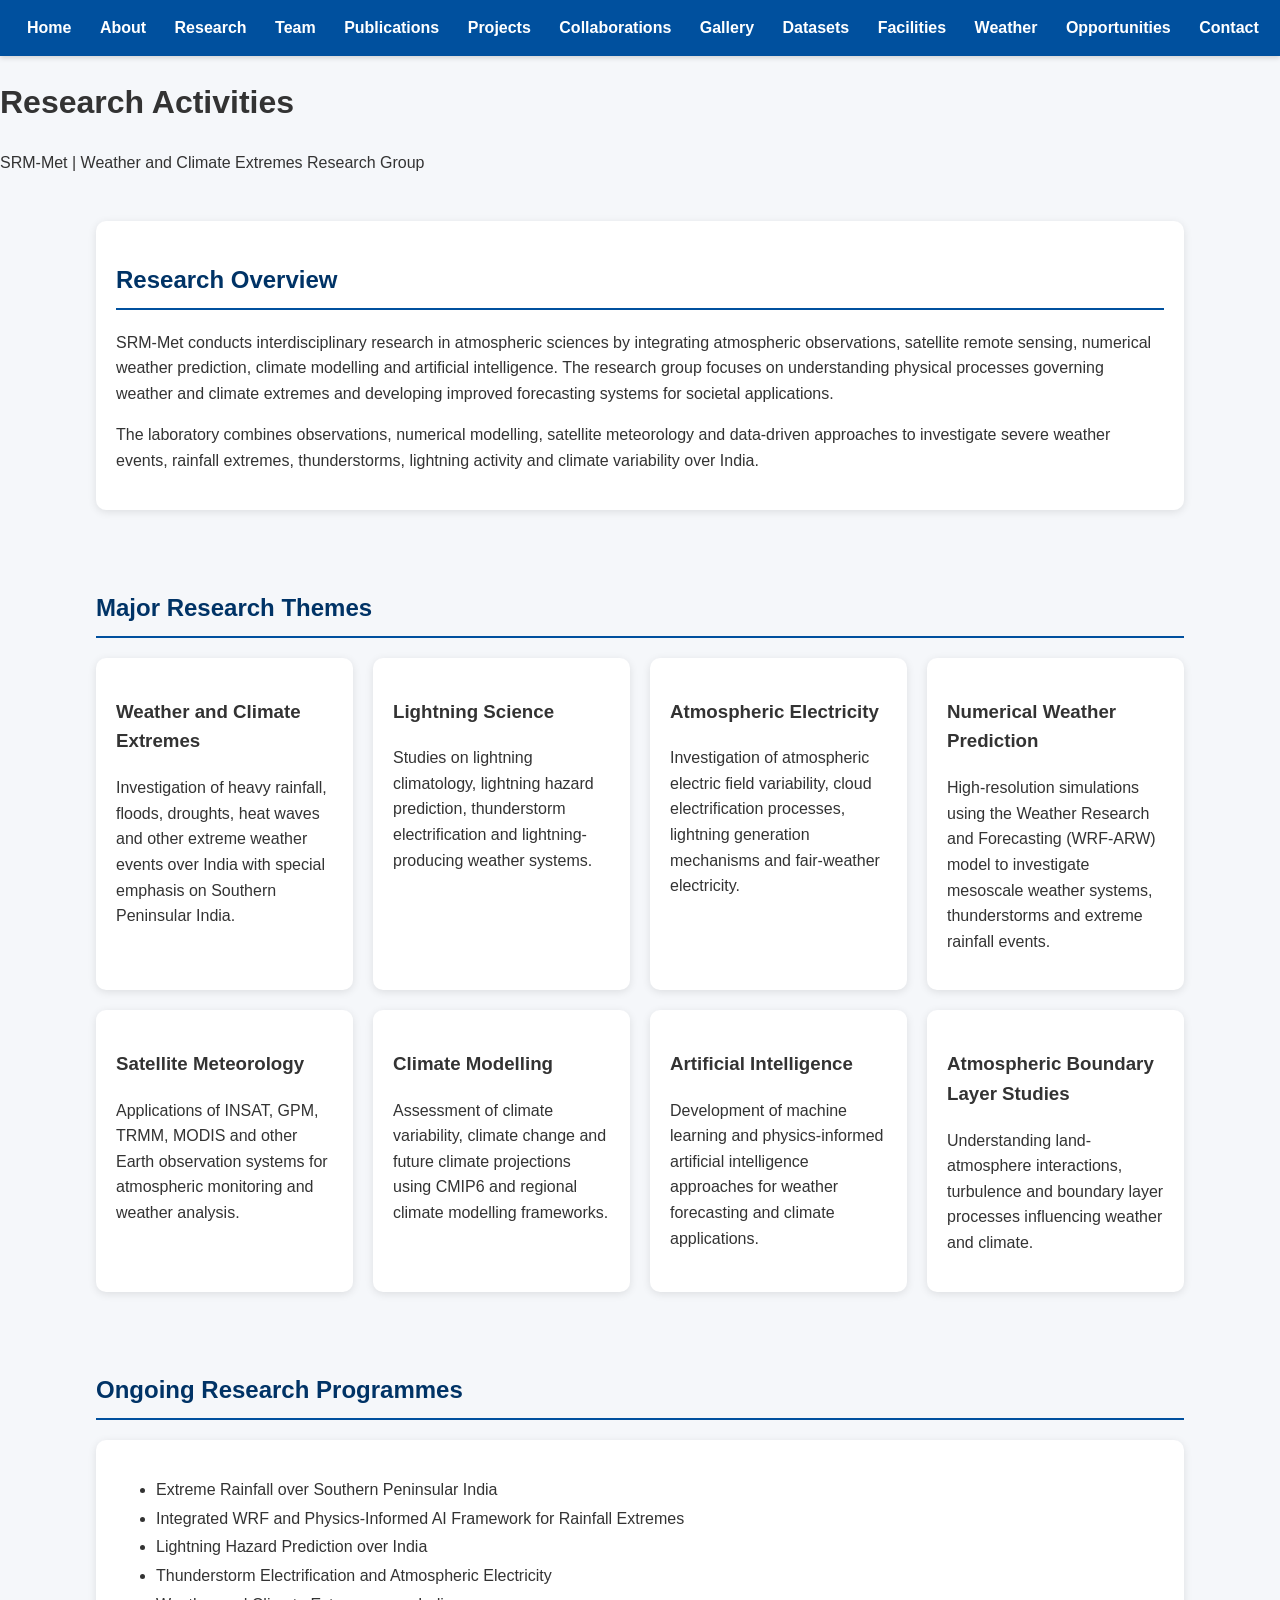
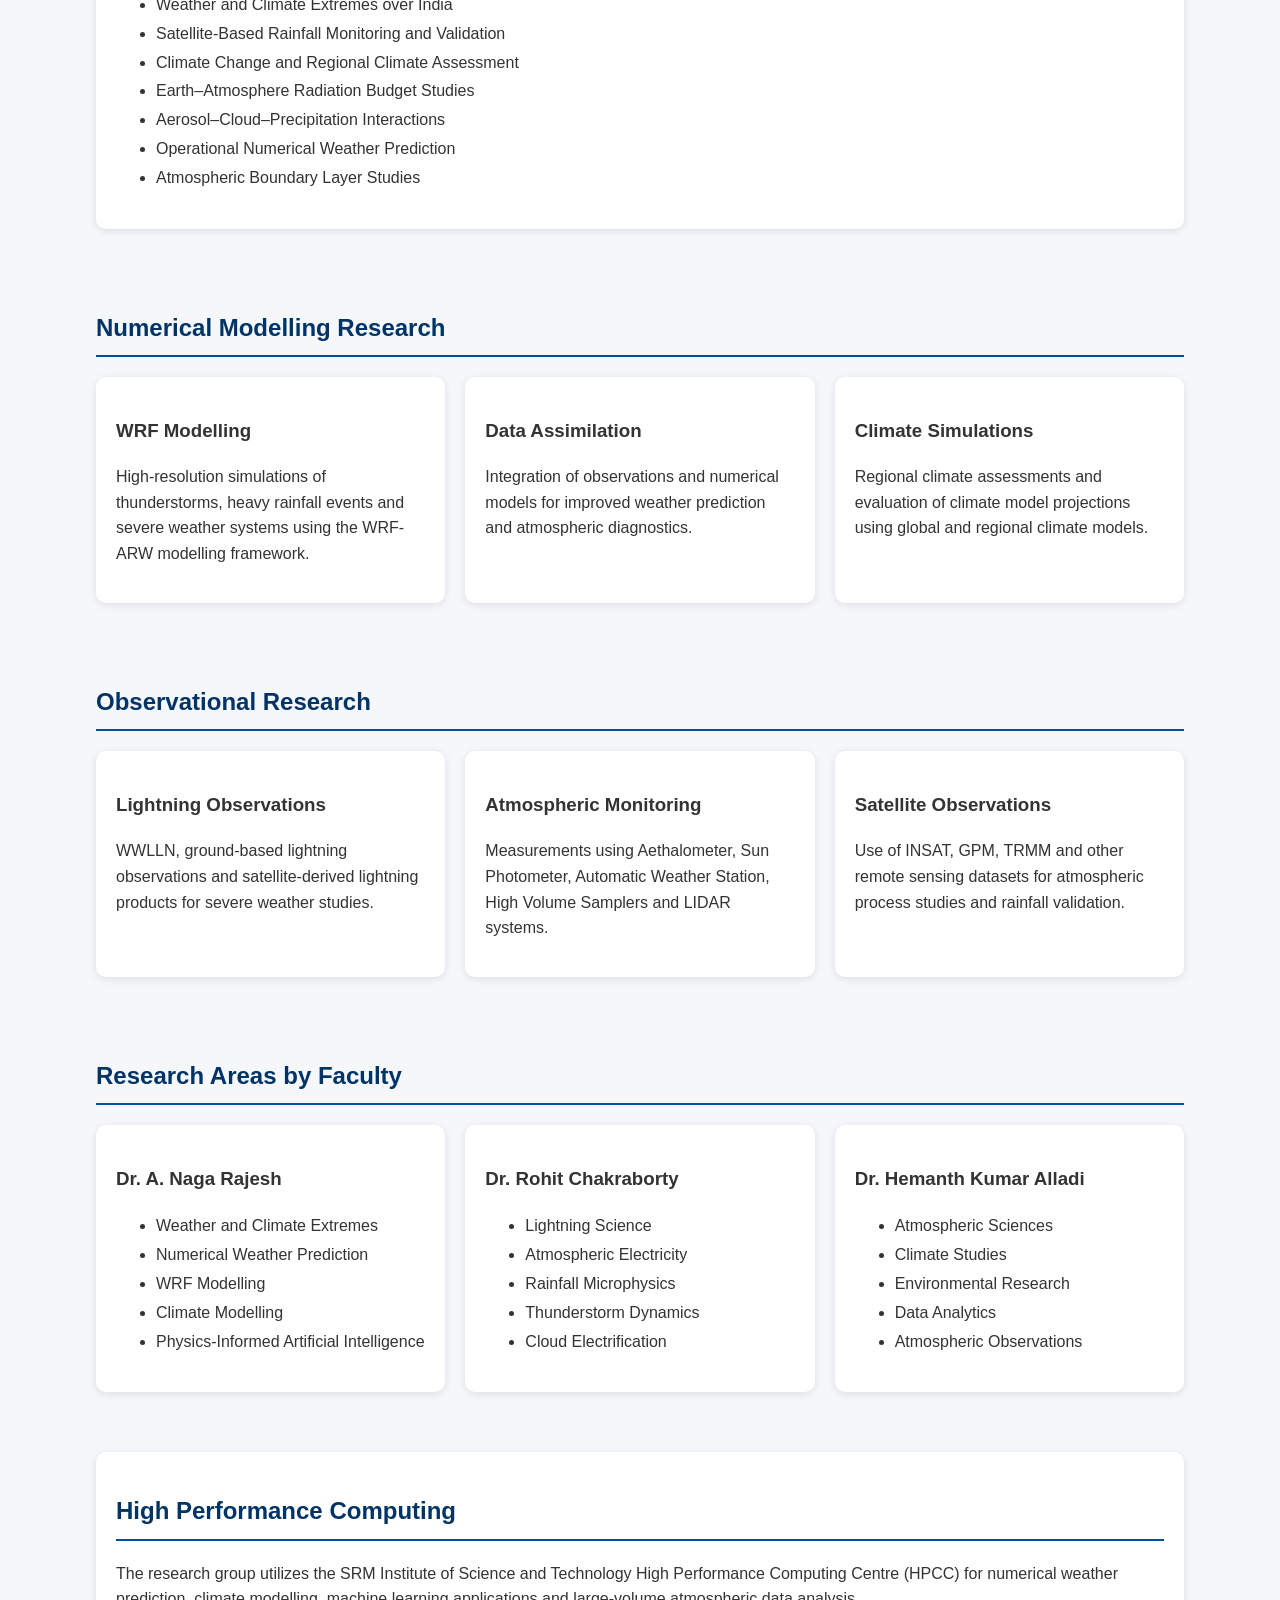
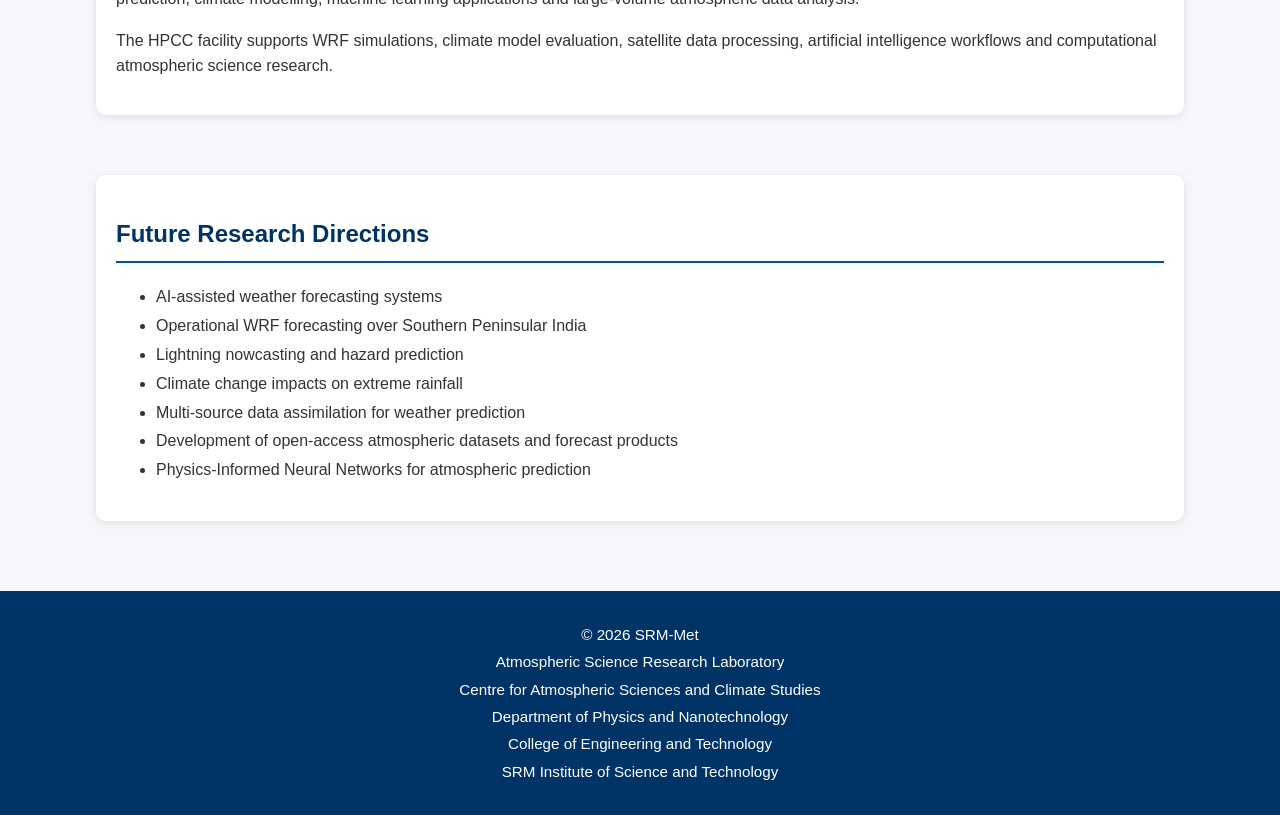
<file: research.html>
<!DOCTYPE html>

<html>

<head>

    <title>Research - SRM-Met</title>

    <link rel="stylesheet" href="css/style.css">

    <link rel="icon" href="images/logo.png">

    <meta charset="UTF-8">

    <meta name="viewport" content="width=device-width, initial-scale=1.0">

</head>

<body>

<nav>

    <a href="index.html">Home</a>
    <a href="about.html">About</a>
    <a href="research.html">Research</a>
    <a href="team.html">Team</a>
    <a href="publications.html">Publications</a>
    <a href="projects.html">Projects</a>
    <a href="collaborations.html">Collaborations</a>
    <a href="gallery.html">Gallery</a>
    <a href="datasets.html">Datasets</a>
    <a href="facilities.html">Facilities</a>
    <a href="weather.html">Weather</a>
    <a href="opportunities.html">Opportunities</a>
    <a href="contact.html">Contact</a>

</nav>

<header>

    <h1>Research Activities</h1>

    <p>SRM-Met | Weather and Climate Extremes Research Group</p>

</header>

<div class="container">

<section class="section">

<div class="card">

<h2>Research Overview</h2>

<p>
SRM-Met conducts interdisciplinary research in atmospheric sciences by integrating atmospheric observations, satellite remote sensing, numerical weather prediction, climate modelling and artificial intelligence. The research group focuses on understanding physical processes governing weather and climate extremes and developing improved forecasting systems for societal applications.
</p>

<p>
The laboratory combines observations, numerical modelling, satellite meteorology and data-driven approaches to investigate severe weather events, rainfall extremes, thunderstorms, lightning activity and climate variability over India.
</p>

</div>

</section>

<section class="section">

<h2>Major Research Themes</h2>

<div class="grid">

<div class="card">

<h3>Weather and Climate Extremes</h3>

<p>
Investigation of heavy rainfall, floods, droughts, heat waves and other extreme weather events over India with special emphasis on Southern Peninsular India.
</p>

</div>

<div class="card">

<h3>Lightning Science</h3>

<p>
Studies on lightning climatology, lightning hazard prediction, thunderstorm electrification and lightning-producing weather systems.
</p>

</div>

<div class="card">

<h3>Atmospheric Electricity</h3>

<p>
Investigation of atmospheric electric field variability, cloud electrification processes, lightning generation mechanisms and fair-weather electricity.
</p>

</div>

<div class="card">

<h3>Numerical Weather Prediction</h3>

<p>
High-resolution simulations using the Weather Research and Forecasting (WRF-ARW) model to investigate mesoscale weather systems, thunderstorms and extreme rainfall events.
</p>

</div>

<div class="card">

<h3>Satellite Meteorology</h3>

<p>
Applications of INSAT, GPM, TRMM, MODIS and other Earth observation systems for atmospheric monitoring and weather analysis.
</p>

</div>

<div class="card">

<h3>Climate Modelling</h3>

<p>
Assessment of climate variability, climate change and future climate projections using CMIP6 and regional climate modelling frameworks.
</p>

</div>

<div class="card">

<h3>Artificial Intelligence</h3>

<p>
Development of machine learning and physics-informed artificial intelligence approaches for weather forecasting and climate applications.
</p>

</div>

<div class="card">

<h3>Atmospheric Boundary Layer Studies</h3>

<p>
Understanding land-atmosphere interactions, turbulence and boundary layer processes influencing weather and climate.
</p>

</div>

</div>

</section>

<section class="section">

<h2>Ongoing Research Programmes</h2>

<div class="card">

<ul>

<li>Extreme Rainfall over Southern Peninsular India</li>

<li>Integrated WRF and Physics-Informed AI Framework for Rainfall Extremes</li>

<li>Lightning Hazard Prediction over India</li>

<li>Thunderstorm Electrification and Atmospheric Electricity</li>

<li>Weather and Climate Extremes over India</li>

<li>Satellite-Based Rainfall Monitoring and Validation</li>

<li>Climate Change and Regional Climate Assessment</li>

<li>Earth–Atmosphere Radiation Budget Studies</li>

<li>Aerosol–Cloud–Precipitation Interactions</li>

<li>Operational Numerical Weather Prediction</li>

<li>Atmospheric Boundary Layer Studies</li>

</ul>

</div>

</section>

<section class="section">

<h2>Numerical Modelling Research</h2>

<div class="grid">

<div class="card">

<h3>WRF Modelling</h3>

<p>
High-resolution simulations of thunderstorms, heavy rainfall events and severe weather systems using the WRF-ARW modelling framework.
</p>

</div>

<div class="card">

<h3>Data Assimilation</h3>

<p>
Integration of observations and numerical models for improved weather prediction and atmospheric diagnostics.
</p>

</div>

<div class="card">

<h3>Climate Simulations</h3>

<p>
Regional climate assessments and evaluation of climate model projections using global and regional climate models.
</p>

</div>

</div>

</section>

<section class="section">

<h2>Observational Research</h2>

<div class="grid">

<div class="card">

<h3>Lightning Observations</h3>

<p>
WWLLN, ground-based lightning observations and satellite-derived lightning products for severe weather studies.
</p>

</div>

<div class="card">

<h3>Atmospheric Monitoring</h3>

<p>
Measurements using Aethalometer, Sun Photometer, Automatic Weather Station, High Volume Samplers and LIDAR systems.
</p>

</div>

<div class="card">

<h3>Satellite Observations</h3>

<p>
Use of INSAT, GPM, TRMM and other remote sensing datasets for atmospheric process studies and rainfall validation.
</p>

</div>

</div>

</section>

<section class="section">

<h2>Research Areas by Faculty</h2>

<div class="grid">

<div class="card">

<h3>Dr. A. Naga Rajesh</h3>

<ul>
<li>Weather and Climate Extremes</li>
<li>Numerical Weather Prediction</li>
<li>WRF Modelling</li>
<li>Climate Modelling</li>
<li>Physics-Informed Artificial Intelligence</li>
</ul>

</div>

<div class="card">

<h3>Dr. Rohit Chakraborty</h3>

<ul>
<li>Lightning Science</li>
<li>Atmospheric Electricity</li>
<li>Rainfall Microphysics</li>
<li>Thunderstorm Dynamics</li>
<li>Cloud Electrification</li>
</ul>

</div>

<div class="card">

<h3>Dr. Hemanth Kumar Alladi</h3>

<ul>
<li>Atmospheric Sciences</li>
<li>Climate Studies</li>
<li>Environmental Research</li>
<li>Data Analytics</li>
<li>Atmospheric Observations</li>
</ul>

</div>

</div>

</section>

<section class="section">

<div class="card">

<h2>High Performance Computing</h2>

<p>
The research group utilizes the SRM Institute of Science and Technology High Performance Computing Centre (HPCC) for numerical weather prediction, climate modelling, machine learning applications and large-volume atmospheric data analysis.
</p>

<p>
The HPCC facility supports WRF simulations, climate model evaluation, satellite data processing, artificial intelligence workflows and computational atmospheric science research.
</p>

</div>

</section>

<section class="section">

<div class="card">

<h2>Future Research Directions</h2>

<ul>

<li>AI-assisted weather forecasting systems</li>

<li>Operational WRF forecasting over Southern Peninsular India</li>

<li>Lightning nowcasting and hazard prediction</li>

<li>Climate change impacts on extreme rainfall</li>

<li>Multi-source data assimilation for weather prediction</li>

<li>Development of open-access atmospheric datasets and forecast products</li>

<li>Physics-Informed Neural Networks for atmospheric prediction</li>

</ul>

</div>

</section>

</div>

<footer>

© 2026 SRM-Met<br>

Atmospheric Science Research Laboratory<br>

Centre for Atmospheric Sciences and Climate Studies<br>

Department of Physics and Nanotechnology<br>

College of Engineering and Technology<br>

SRM Institute of Science and Technology

</footer>

</body>

</html>
</file>
<file: css/style.css>
```css
body{
    background:red !important;
}

body{
    font-family: Arial, Helvetica, sans-serif;
    margin:0;
    padding:0;
    background:#f5f7fa;
    color:#333;
    line-height:1.6;
}

/* =====================================
   NAVIGATION
===================================== */

nav{
    background:#00509e;
    text-align:center;
    padding:15px;
    position:sticky;
    top:0;
    z-index:1000;
    box-shadow:0 2px 5px rgba(0,0,0,0.15);

    overflow-x:auto;
    white-space:nowrap;
}

nav a{
    color:white;
    text-decoration:none;
    margin:0 12px;
    font-weight:bold;
    display:inline-block;
}

nav a:hover{
    color:#ffcc00;
}

/* =====================================
   HERO BANNER
===================================== */

.hero{
    width:100%;
    text-align:center;
    background:white;
}

.banner-image{
    width:100%;
    height:auto;
    display:block;
}

/* =====================================
   MAIN LAYOUT
===================================== */

.container{
    width:85%;
    max-width:1100px;
    margin:auto;
}

.section{
    padding:30px 0;
}

.section h2{
    color:#003366;
    border-bottom:2px solid #00509e;
    padding-bottom:8px;
    margin-bottom:20px;
}

/* =====================================
   GRID
===================================== */

.grid{
    display:grid;
    grid-template-columns:repeat(auto-fit,minmax(250px,1fr));
    gap:20px;
}

/* =====================================
   CARDS
===================================== */

.card{
    background:white;
    padding:20px;
    border-radius:10px;
    box-shadow:0 2px 8px rgba(0,0,0,0.10);
    transition:0.3s;
}

.card:hover{
    transform:translateY(-4px);
}

/* =====================================
   FACULTY PROFILES
===================================== */

.profile-card{
    text-align:center;
}

.profile-card img{
    width:180px;
    height:220px;
    object-fit:cover;
    border-radius:10px;
    border:3px solid #003366;
    margin-bottom:10px;
}

.profile-card h3{
    color:#003366;
    margin-top:10px;
    margin-bottom:5px;
}

/* =====================================
   BUTTONS
===================================== */

.button{
    display:inline-block;
    background:#00509e;
    color:white;
    text-decoration:none;
    padding:10px 18px;
    border-radius:5px;
    margin-top:10px;
}

.button:hover{
    background:#003366;
}

/* =====================================
   TABLES
===================================== */

table{
    width:100%;
    border-collapse:collapse;
    background:white;
    overflow-x:auto;
    display:block;
}

table,
th,
td{
    border:1px solid #ddd;
}

th{
    background:#00509e;
    color:white;
}

th,
td{
    padding:12px;
    text-align:left;
}

/* =====================================
   LISTS
===================================== */

ul{
    line-height:1.8;
}

/* =====================================
   IMAGES
===================================== */

img{
    max-width:100%;
}

.gallery img{
    width:100%;
    border-radius:8px;
}

/* =====================================
   FOOTER
===================================== */

footer{
    background:#003366;
    color:white;
    text-align:center;
    padding:30px;
    margin-top:40px;
    line-height:1.8;
    font-size:0.95rem;
}

/* =====================================
   MOBILE DEVICES
===================================== */

/* =====================================
   MOBILE DEVICES
===================================== */

@media screen and (max-width:768px){

    /* Compact Menu */

   nav{
    display:flex;
    overflow-x:auto;
    white-space:nowrap;
    padding:10px;
    gap:10px;
    justify-content:flex-start;
    -webkit-overflow-scrolling:touch;
}

    nav a{
    display:inline-block;
    flex:0 0 auto;
    margin:0;
    padding:8px 12px;
    background:none;
    border-radius:0;
    font-size:14px;
}

    .container{
        width:95%;
    }

    /* Banner */

    .banner-image{
        width:100%;
        height:auto;
        max-height:none;
    }

    /* Profile Images */

    .profile-card img{
        width:130px;
        height:160px;
    }

    /* Cards */

    .card{
        padding:15px;
    }

    .section{
        padding:20px 0;
    }

    /* Typography */

    h1{
        font-size:1.8rem;
    }

    h2{
        font-size:1.4rem;
    }

    h3{
        font-size:1.1rem;
    }

    /* Single-column Layout */

    .grid{
        grid-template-columns:1fr;
    }

    .grid > *{
        width:100%;
    }

    /* Tables */

    table{
        display:block;
        overflow-x:auto;
        white-space:nowrap;
    }

    /* Weather Maps */

    iframe{
        width:100%;
        height:400px;
    }

}
/* =====================================
   LARGE SCREENS
===================================== */

@media screen and (min-width:1200px){

    .container{
        max-width:1200px;
    }

}
```
</file>
